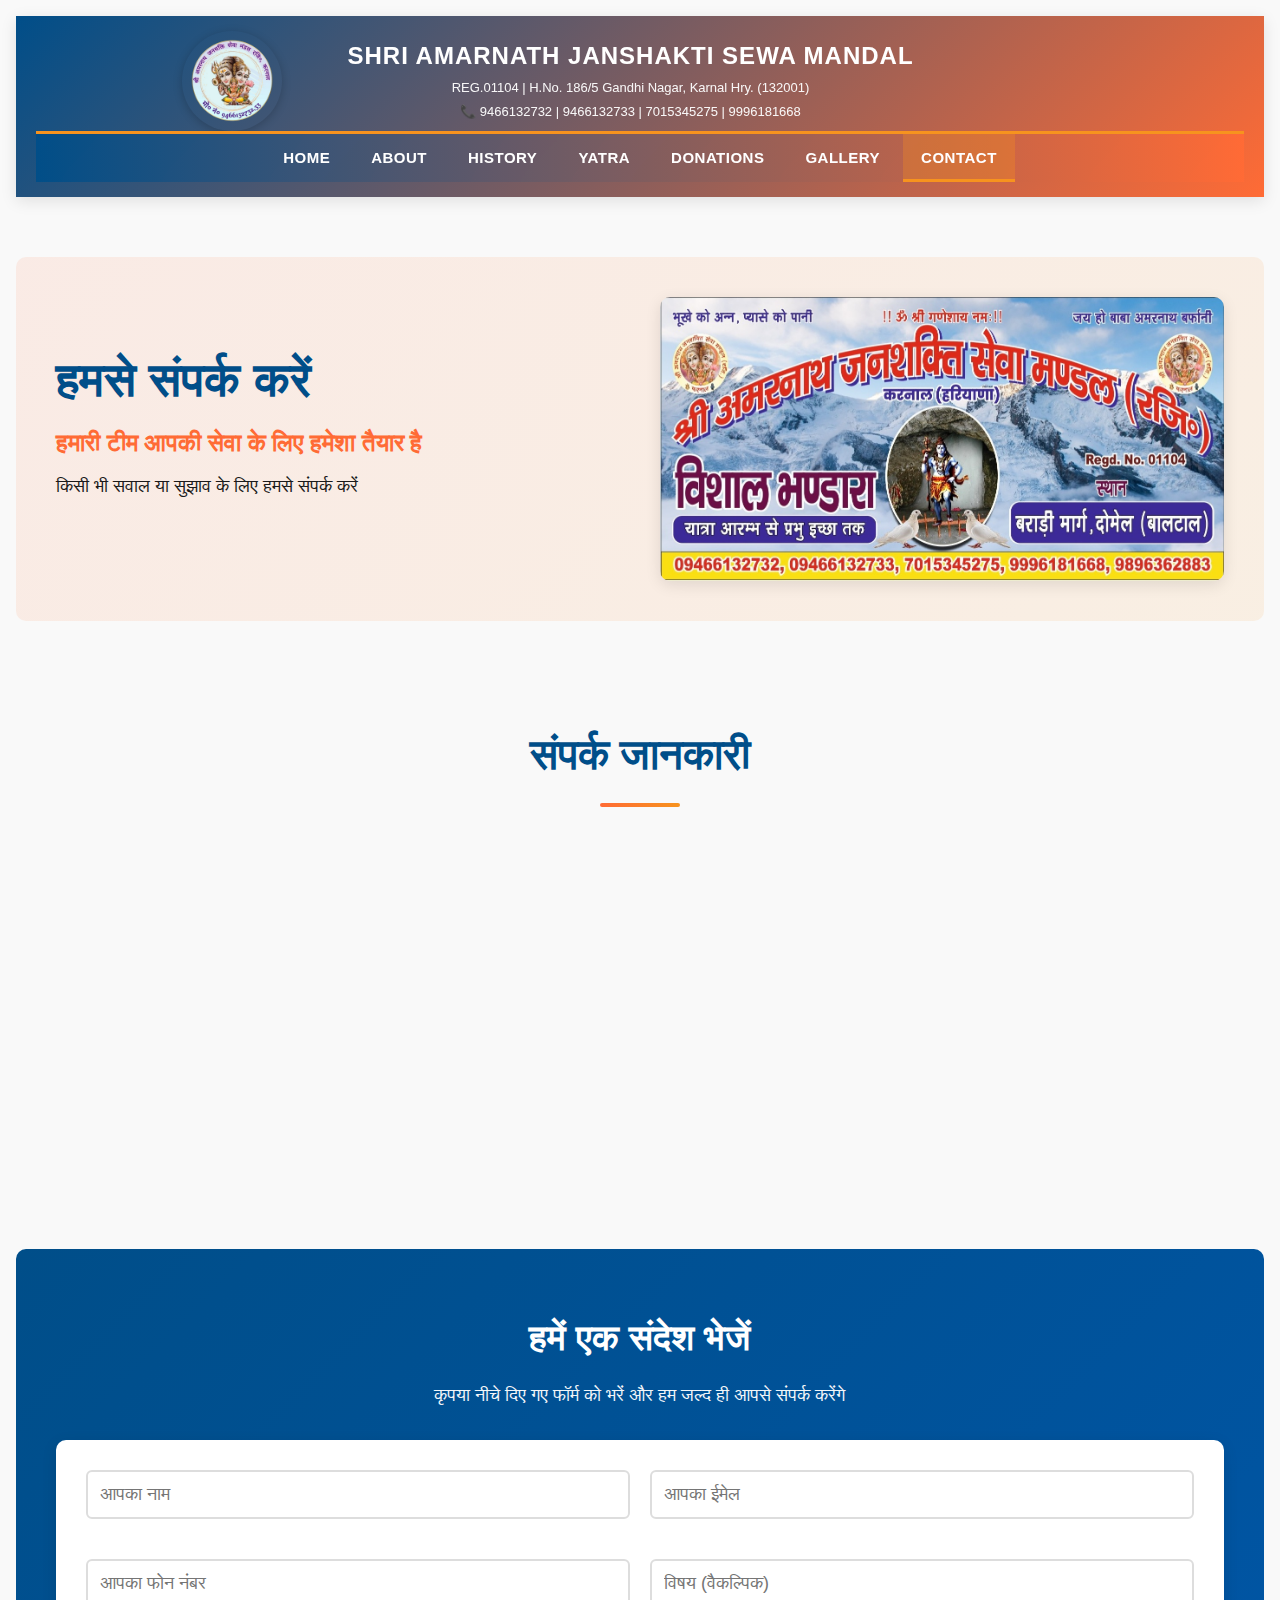
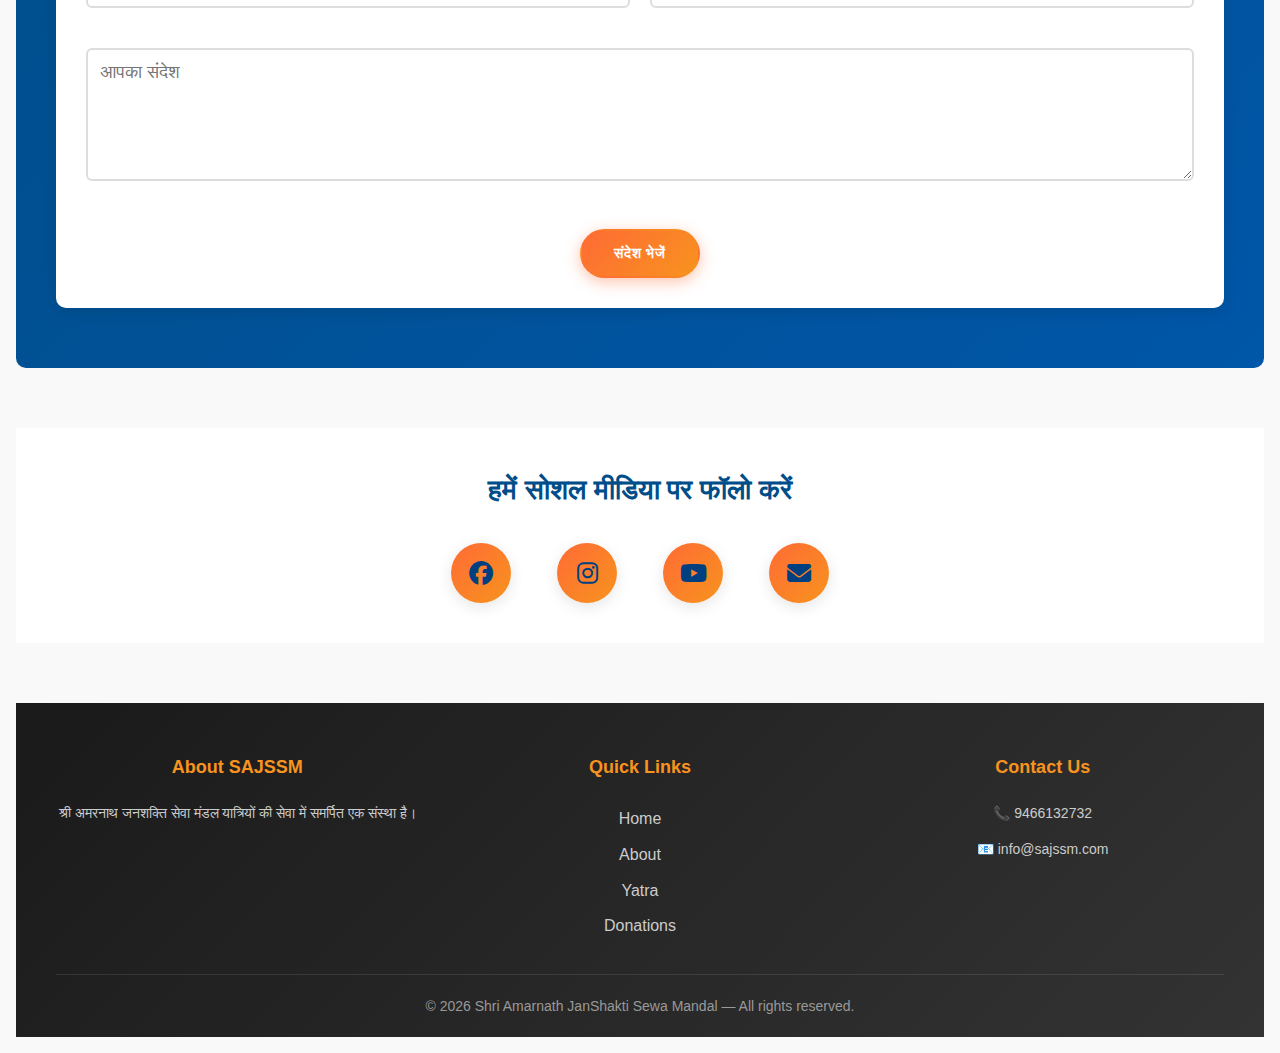
<file: Contact_Us.html>
<!DOCTYPE html>
<html lang="en">

<head>
    <meta charset="UTF-8" />
    <meta name="viewport" content="width=device-width, initial-scale=1.0" />
    <title>Contact Us | Shri Amarnath JanShakti Sewa Mandal</title>
    <link rel="stylesheet" href="Style.css" />
    <link rel="stylesheet" href="https://cdnjs.cloudflare.com/ajax/libs/font-awesome/6.4.0/css/all.min.css" />
    <link rel="shortcut icon" href="./Images/logo.png.png" type="image/x-icon">
</head>

<body>
    <!-- Header -->
    <header class="header">
        <div class="header-top">
            <div class="logo-section">

                <div class="out">
                    <img src="./Images/logo.png.png" alt="SAJSSM Logo" class="logo" />
                    <div class="header-text">
                        <h1 class="site-title">SHRI AMARNATH JANSHAKTI SEWA MANDAL</h1>
                        <p class="registration">REG.01104 | H.No. 186/5 Gandhi Nagar, Karnal Hry. (132001)</p>
                        <p class="contact-info">📞 9466132732 | 9466132733 | 7015345275 | 9996181668</p>
                    </div>
                </div>
            </div>
            <button class="menu-toggle" id="menuToggle">
                <i class="fas fa-bars"></i>
            </button>
        </div>

        <!-- Navigation Bar -->
        <nav class="navbar" id="navbar">
            <ul class="nav-menu">
                <li><a href="index.html" class="nav-link active">Home</a></li>
                <li><a href="about.html" class="nav-link">About</a></li>
                <li><a href="history.html" class="nav-link">History</a></li>
                <li><a href="Yatra.html" class="nav-link">Yatra</a></li>
                <li><a href="Donation.html" class="nav-link">Donations</a></li>
                <li><a href="Gallery.html" class="nav-link">Gallery</a></li>
                <li><a href="Contact_Us.html" class="nav-link">Contact</a></li>
            </ul>
        </nav>
    </header>

    <!-- Hero Section -->
    <section class="hero">
        <div class="hero-content">
            <h2 class="hero-title">हमसे संपर्क करें</h2>
            <p class="hero-subtitle">हमारी टीम आपकी सेवा के लिए हमेशा तैयार है</p>
            <p class="hero-description">किसी भी सवाल या सुझाव के लिए हमसे संपर्क करें</p>
        </div>
        <div class="hero-image">
            <img src="./Images/Yatra2.jpg" alt="Contact Us" class="responsive-image" />
        </div>
    </section>

    <!-- Contact Information -->
    <section class="features">
        <h2 class="section-title">संपर्क जानकारी</h2>
        <div class="features-grid">
            <div class="feature-card">
                <div class="feature-icon">📞</div>
                <h3>फोन नंबर</h3>
                <p>9466132732<br />9466132733<br />7015345275<br />9996181668</p>
            </div>
            <div class="feature-card">
                <div class="feature-icon">📧</div>
                <h3>ईमेल</h3>
                <p><a href="mailto:shriamarnathjanshakti@gmail.com"
                        style="color: inherit; text-decoration: none;">shriamarnathjanshakti@gmail.com</a></p>
            </div>
            <div class="feature-card">
                <div class="feature-icon">📍</div>
                <h3>पता</h3>
                <p>H.No. 186/5, गांधी नगर<br />करनाल, हरियाणा (132001)<br />भारत</p>
            </div>
        </div>
    </section>

    <!-- Contact Form Section -->
    <section class="cta-section">
        <h2>हमें एक संदेश भेजें</h2>
        <p>कृपया नीचे दिए गए फॉर्म को भरें और हम जल्द ही आपसे संपर्क करेंगे</p>
        <form class="contact-form" action="https://formsubmit.co/shriamarnathjanshakti@gmail.com" id="contactForm"
            method="post" enctype="text/plain">
            <div class="form-row">
                <div class="form-group">
                    <input id="contact-name" name="name" type="text" placeholder="आपका नाम" required />
                </div>
                <div class="form-group">
                    <input id="contact-email" name="email" type="email" placeholder="आपका ईमेल" required />
                </div>
            </div>
            <div class="form-row">
                <div class="form-group">
                    <input id="contact-phone" name="phone" type="tel" placeholder="आपका फोन नंबर" required />
                </div>
                <div class="form-group">
                    <input id="contact-subject" name="subject" type="text" placeholder="विषय (वैकल्पिक)" />
                </div>
            </div>
            <div class="form-row">
                <div class="form-group" style="grid-column: 1 / -1;">
                    <textarea id="contact-message" name="message" placeholder="आपका संदेश" rows="5" required></textarea>
                </div>
            </div>
            <button type="submit" class="btn btn-primary">संदेश भेजें</button>
        </form>
    </section>

    <!-- Social Media Links -->
    <section class="social-section">
        <h3>हमें सोशल मीडिया पर फॉलो करें</h3>
        <div class="social-links">
            <a href="https://www.facebook.com/people/Shri-amarnath-jan-shakti-sewa-mandal-ram-nagar-karnal/100067520252003/"
                class="social-icon" title="Facebook">
                <i class="fab fa-facebook"></i>
            </a>
            <a href="https://www.instagram.com/shri_amarnath_janshakti/" class="social-icon" title="Instagram">
                <i class="fab fa-instagram"></i>
            </a>
            <a href="https://www.youtube.com/" class="social-icon" title="YouTube">
                <i class="fab fa-youtube"></i>
            </a>
            <a href="mailto:shriamarnathjanshakti@gmail.com" class="social-icon" title="Email">
                <i class="fas fa-envelope"></i>
            </a>
        </div>
    </section>

    <!-- Footer -->
    <footer class="footer">
        <div class="footer-content">
            <div class="footer-section">
                <h4>About SAJSSM</h4>
                <p>श्री अमरनाथ जनशक्ति सेवा मंडल यात्रियों की सेवा में समर्पित एक संस्था है।</p>
            </div>
            <div class="footer-section">
                <h4>Quick Links</h4>
                <ul>
                    <li><a href="index.html">Home</a></li>
                    <li><a href="about.html">About</a></li>
                    <li><a href="Yatra.html">Yatra</a></li>
                    <li><a href="Donation.html">Donations</a></li>
                </ul>
            </div>
            <div class="footer-section">
                <h4>Contact Us</h4>
                <p>📞 9466132732</p>
                <p>📧 info@sajssm.com</p>
            </div>
        </div>
        <div class="footer-bottom">
            <p>&copy; <span id="year"></span> Shri Amarnath JanShakti Sewa Mandal — All rights reserved.</p>
        </div>
    </footer>

    <script src="script.js"></script>
</body>

</html>
</file>
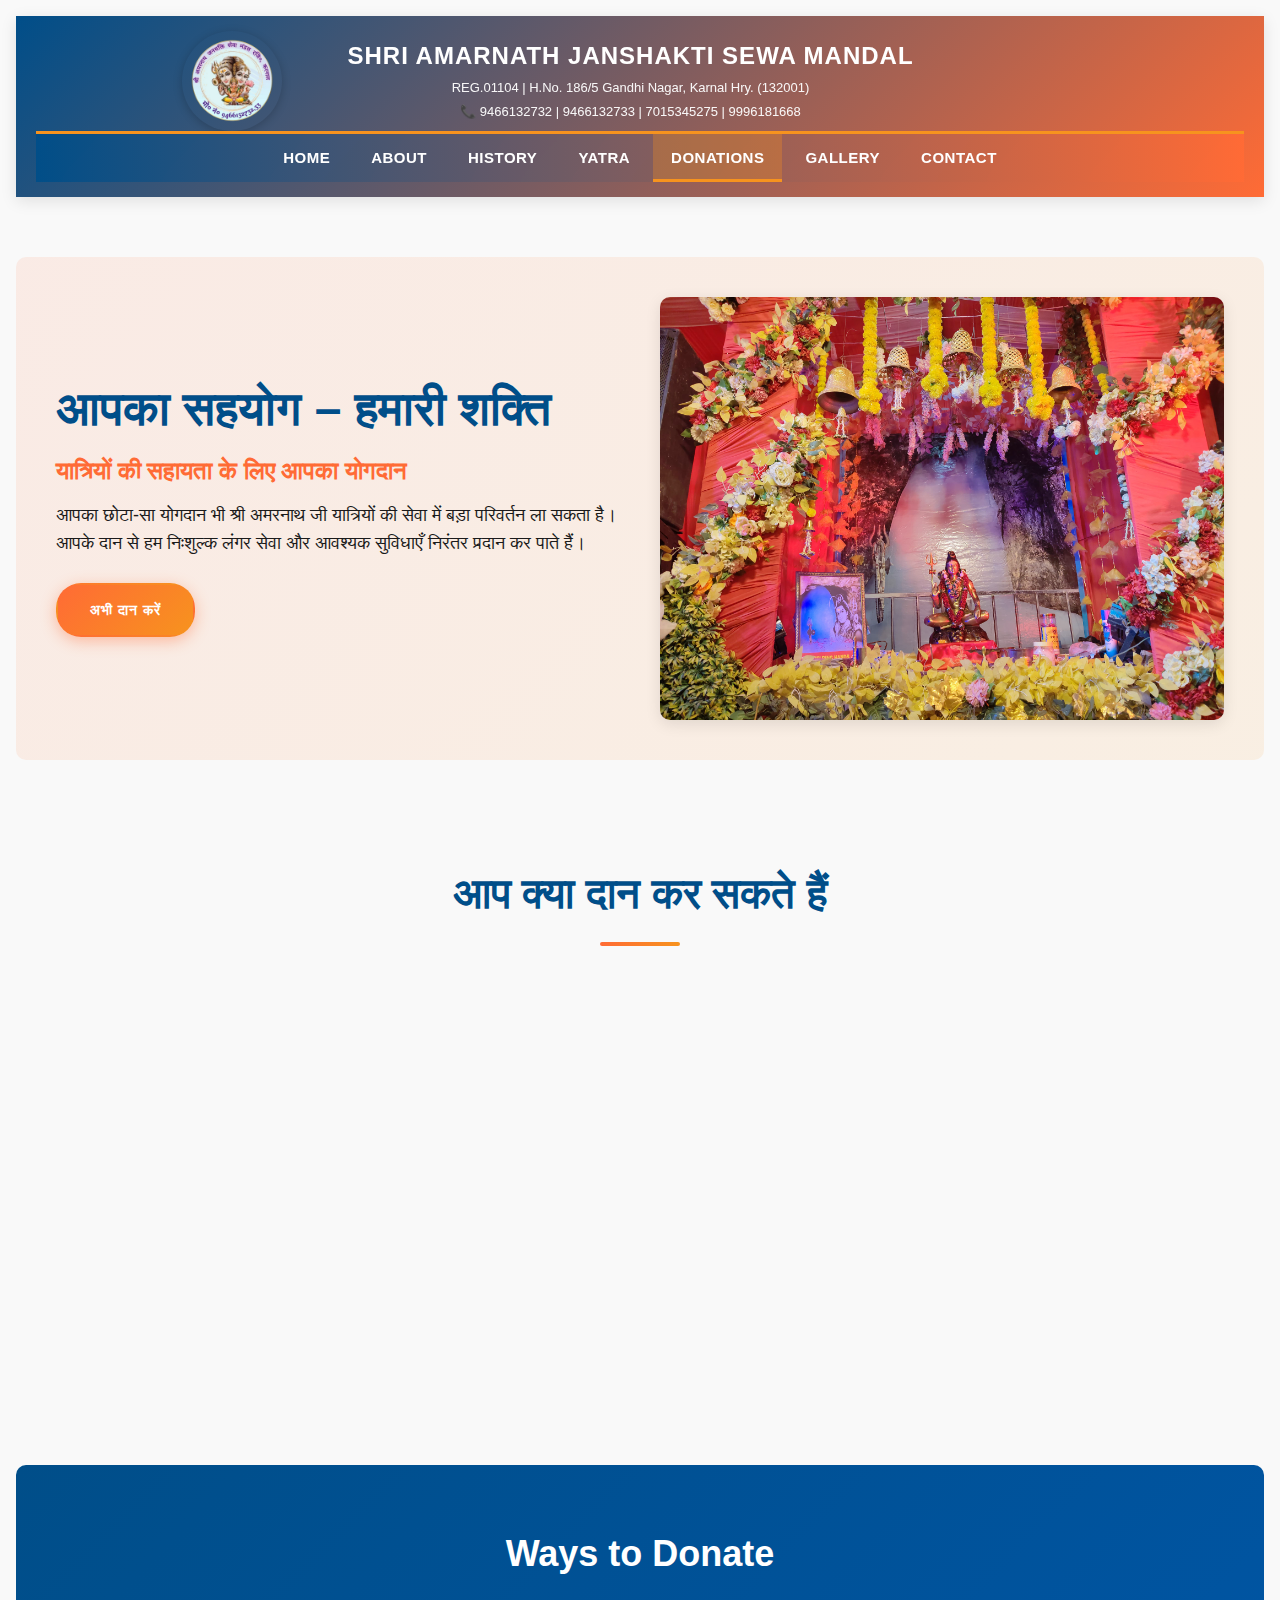
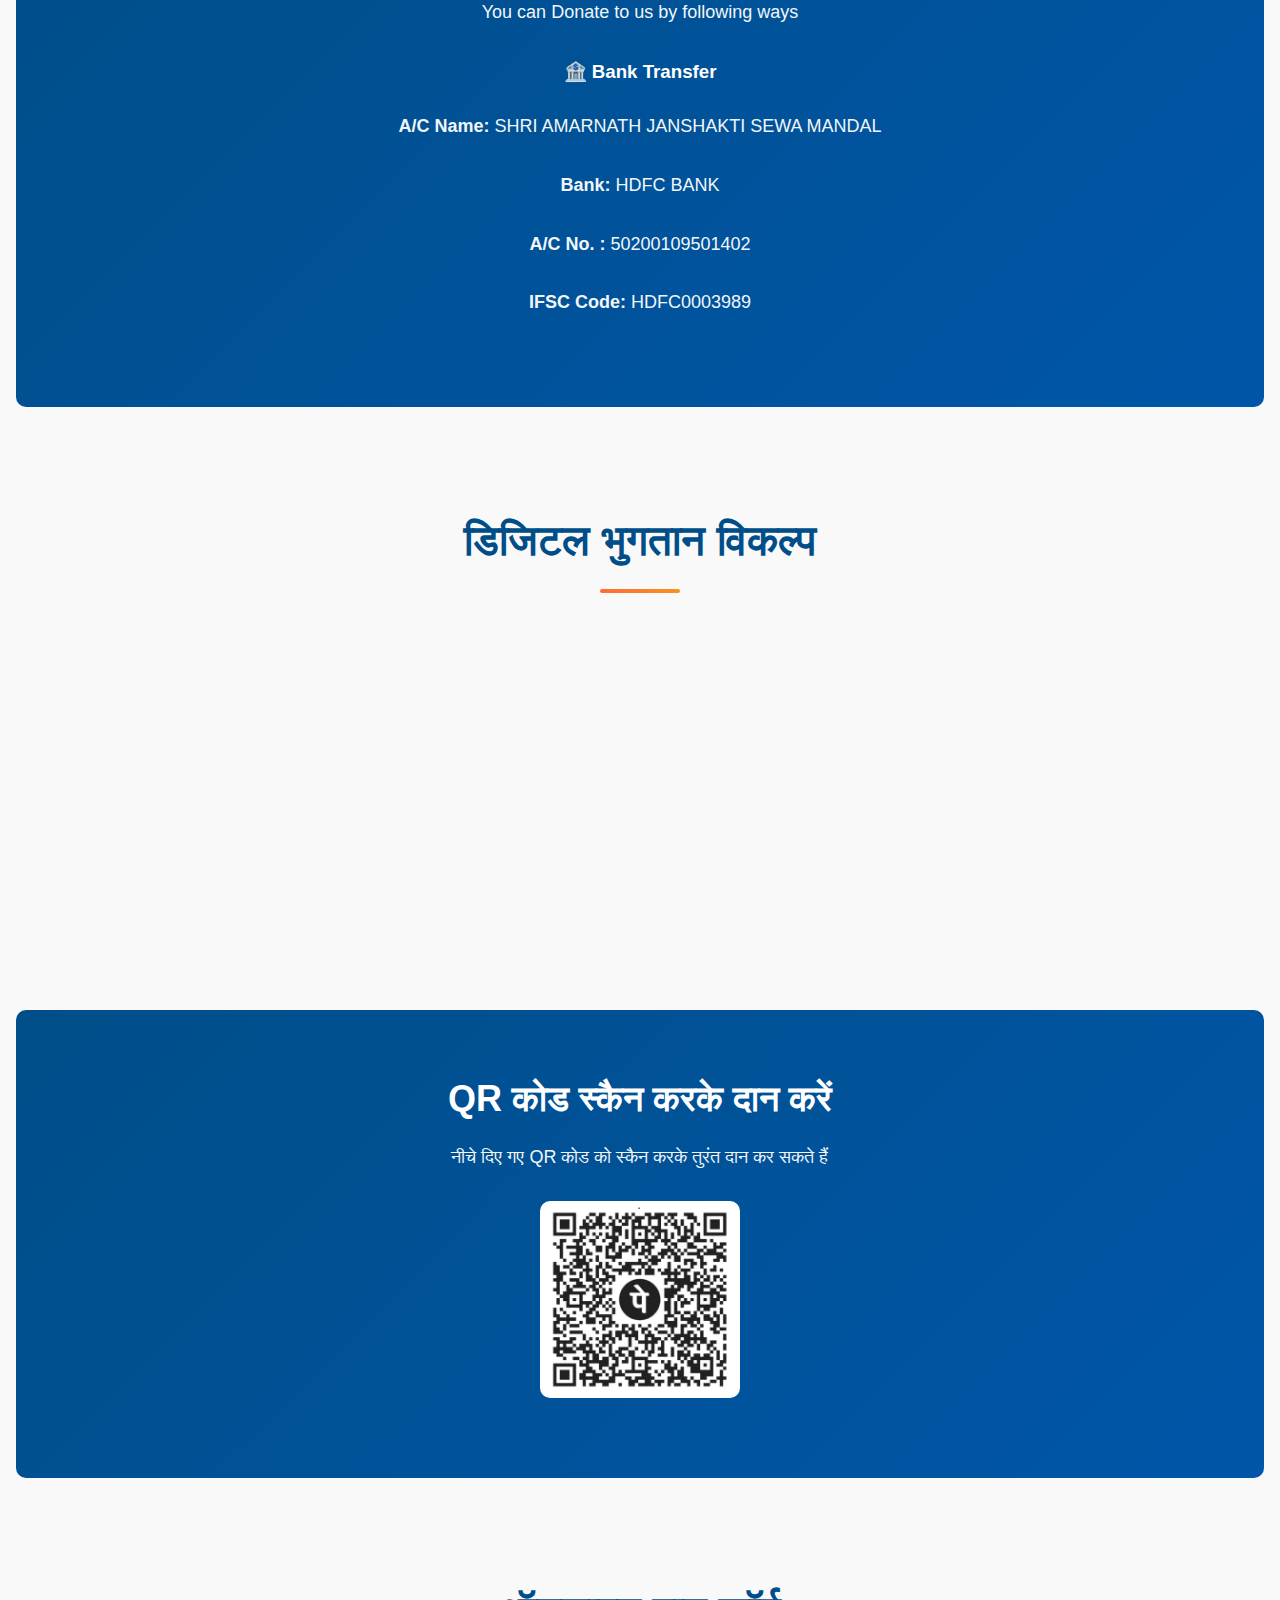
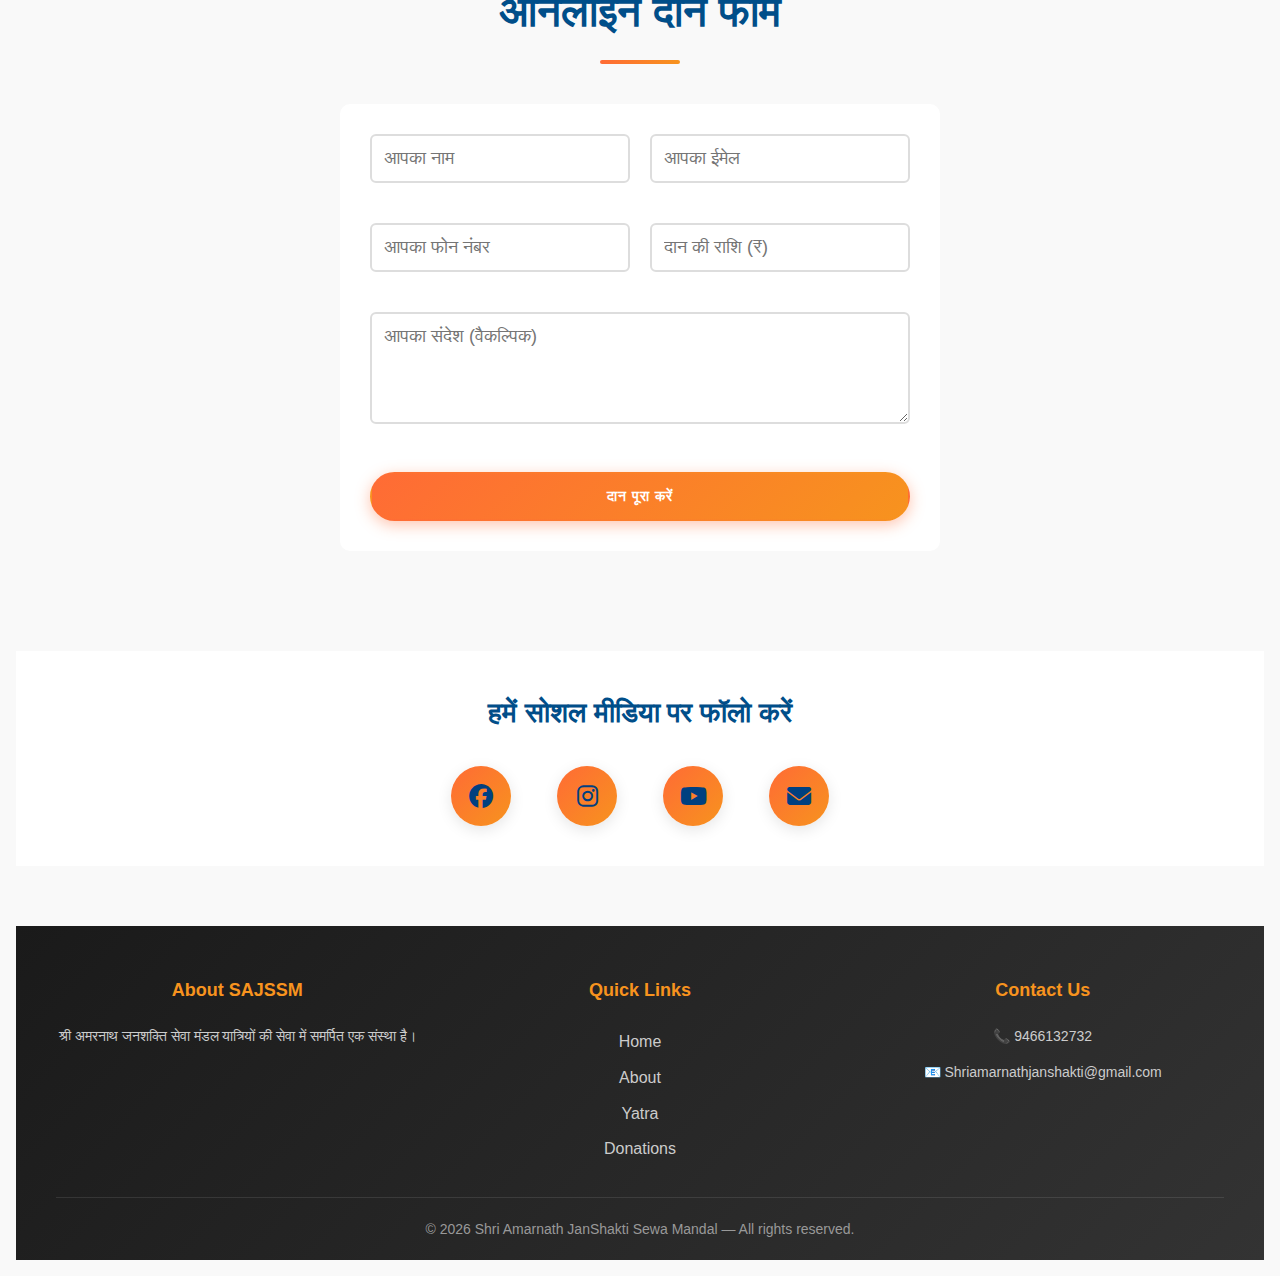
<file: Donation.html>
<!DOCTYPE html>
<html lang="en">

<head>
    <meta charset="UTF-8" />
    <meta name="viewport" content="width=device-width, initial-scale=1.0" />
    <title>Donations | Shri Amarnath JanShakti Sewa Mandal</title>
    <link rel="stylesheet" href="Style.css" />
    <link rel="stylesheet" href="https://cdnjs.cloudflare.com/ajax/libs/font-awesome/6.4.0/css/all.min.css" />
    <link rel="shortcut icon" href="./Images/logo.png.png" type="image/x-icon">

</head>

<body>
    <!-- Header -->
    <header class="header">
        <div class="header-top">
            <div class="logo-section">

                <div class="out">
                    <img src="./Images/logo.png.png" alt="SAJSSM Logo" class="logo" />
                    <div class="header-text">
                        <h1 class="site-title">SHRI AMARNATH JANSHAKTI SEWA MANDAL</h1>
                        <p class="registration">REG.01104 | H.No. 186/5 Gandhi Nagar, Karnal Hry. (132001)</p>
                        <p class="contact-info">📞 9466132732 | 9466132733 | 7015345275 | 9996181668</p>
                    </div>
                </div>
            </div>
            <button class="menu-toggle" id="menuToggle">
                <i class="fas fa-bars"></i>
            </button>
        </div>

        <!-- Navigation Bar -->
        <nav class="navbar" id="navbar">
            <ul class="nav-menu">
                <li><a href="index.html" class="nav-link active">Home</a></li>
                <li><a href="about.html" class="nav-link">About</a></li>
                <li><a href="history.html" class="nav-link">History</a></li>
                <li><a href="Yatra.html" class="nav-link">Yatra</a></li>
                <li><a href="Donation.html" class="nav-link">Donations</a></li>
                <li><a href="Gallery.html" class="nav-link">Gallery</a></li>
                <li><a href="Contact_Us.html" class="nav-link">Contact</a></li>
            </ul>
        </nav>
    </header>
    <!-- Hero Section -->
    <section class="hero">
        <div class="hero-content">
            <h2 class="hero-title">आपका सहयोग – हमारी शक्ति</h2>
            <p class="hero-subtitle">यात्रियों की सहायता के लिए आपका योगदान</p>
            <p class="hero-description">आपका छोटा-सा योगदान भी श्री अमरनाथ जी यात्रियों की सेवा में बड़ा परिवर्तन ला
                सकता है। आपके दान से हम निःशुल्क लंगर सेवा
                और आवश्यक सुविधाएँ निरंतर प्रदान कर पाते हैं।</p>
            <div class="hero-buttons">
                <a href="#donation-methods" class="btn btn-primary">अभी दान करें</a>
            </div>
        </div>
        <div class="hero-image">
            <img src="./Images/Base-Camp_mandir.jpeg" alt="Donation" class="responsive-image" />
        </div>
    </section>

    <!-- What You Can Donate Section -->
    <section class="features">
        <h2 class="section-title">आप क्या दान कर सकते हैं</h2>

        <div class="features-grid">
            <!-- Ration Items -->
            <div class="feature-card">
                <div class="feature-icon">🍚</div>
                <h3>राशन सामग्री</h3>
                <p>
                    आप लंगर सेवा हेतु निम्नलिखित राशन सामग्री दान कर सकते हैं:
                    <strong>
                        आटा, चावल, दालें, चीनी, रिफाइंड तेल, देसी घी,
                        मसाले, सूखा दूध पाउडर, ड्राई फ्रूट्स
                    </strong>।
                    यह सामग्री यात्रियों को पौष्टिक भोजन प्रदान करने में सहायक होती है।
                </p>
            </div>

            <!-- Winter Essentials -->
            <div class="feature-card">
                <div class="feature-icon">🧥</div>
                <h3>कंबल एवं गर्म कपड़े</h3>
                <p>
                    आप यात्रियों की सुरक्षा हेतु
                    <strong>कंबल, गर्म जैकेट, स्वेटर, ऊनी कपड़े,
                        दस्ताने, मोज़े और टोपी</strong>
                    दान कर सकते हैं, जो ठंडे मौसम में अत्यंत आवश्यक होते हैं।
                </p>
            </div>

            <!-- Footwear & Accessories -->
            <div class="feature-card">
                <div class="feature-icon">🥾</div>
                <h3>जूते एवं अन्य आवश्यक वस्तुएँ</h3>
                <p>
                    यात्रा मार्ग की कठिन परिस्थितियों को देखते हुए
                    <strong>मजबूत जूते, चप्पल, रेनकोट,
                        रेन कवर और अन्य दैनिक उपयोग की वस्तुएँ</strong>
                    दान के रूप में स्वीकार की जाती हैं।
                </p>
            </div>

            <!-- Monetary Donation -->
            <div class="feature-card">
                <div class="feature-icon">💰</div>
                <h3>आर्थिक सहयोग</h3>
                <p>
                    यदि आप सामग्री दान नहीं कर सकते, तो
                    <strong>आर्थिक सहयोग</strong>
                    भी कर सकते हैं। आपका योगदान सीधे
                    राशन, चिकित्सा सहायता और सेवा व्यवस्थाओं में उपयोग किया जाता है।
                </p>
            </div>
        </div>
    </section>


    <!-- Donation Methods -->
    <section class="cta-section" id="donation-methods">
        <h2>Ways to Donate</h2>
        <p>You can Donate to us by following ways</p>
        <div class="cta-buttons">
            <div style="width: 100%;">
                <h3>🏦 Bank Transfer</h3><br>
                <p><strong>A/C Name: </strong> SHRI AMARNATH JANSHAKTI SEWA MANDAL</p>
                <p><strong>Bank:</strong> HDFC BANK</p>
                <p><strong>A/C No. :</strong> 50200109501402</p>
                <p><strong>IFSC Code:</strong> HDFC0003989</p>
            </div>
        </div>
    </section>

    <!-- Digital Payment Methods -->
    <section class="features">
        <h2 class="section-title">डिजिटल भुगतान विकल्प</h2>
        <div class="features-grid">
            <div class="feature-card">
                <div class="feature-icon">📱</div>
                <h3>UPI ट्रांसफर</h3>
                <p><strong>UPI ID:</strong> 9466132732@ibl</p>
                <p>किसी भी UPI ऐप से तुरंत भुगतान करें</p>
            </div>
            <div class="feature-card">
                <div class="feature-icon">💳</div>
                <h3>Google Pay</h3>
                <p><strong>नंबर:</strong> 9466132732</p>
                <p>Google Pay ऐप के जरिए दान करें</p>
            </div>
            <div class="feature-card">
                <div class="feature-icon">🏧</div>
                <h3>चेक द्वारा</h3>
                <p>संस्था के नाम से चेक भेजें</p>
                <p>पता: H.No. 186/5, गांधी नगर, करनाल</p>
            </div>
            <div class="feature-card">
                <div class="feature-icon">🎁</div>
                <h3>सीधे दान</h3>
                <p>हमारे कार्यालय में व्यक्तिगत रूप से दान दें</p>
                <p>📞 संपर्क: 9466132732</p>
            </div>
        </div>
    </section>

    <!-- QR Code Section -->
    <section class="cta-section">
        <h2>QR कोड स्कैन करके दान करें</h2>
        <p>नीचे दिए गए QR कोड को स्कैन करके तुरंत दान कर सकते हैं</p>
        <img src="./Images/qr.png.jpg" alt="Donation QR Code"
            style="max-width: 200px; margin: 20px auto; display: block; border-radius: 10px;" />
    </section>

    <!-- Donation Form -->
    <section class="features">
        <h2 class="section-title">ऑनलाइन दान फॉर्म</h2>
        <div style="background: white; padding: 30px; border-radius: 10px; max-width: 600px; margin: 0 auto;">
            <form id="donationForm" method="post" action="https://formsubmit.co/shriamarnathjanshakti@gmail.com"
                enctype="text/plain">
                <div class="form-row">
                    <div class="form-group">
                        <input id="donation-name" name="name" type="text" placeholder="आपका नाम" required />
                    </div>
                    <div class="form-group">
                        <input id="donation-email" name="email" type="email" placeholder="आपका ईमेल" required />
                    </div>
                </div>
                <div class="form-row">
                    <div class="form-group">
                        <input id="donation-phone" name="phone" type="tel" placeholder="आपका फोन नंबर" required />
                    </div>
                    <div class="form-group">
                        <input id="donation-amount" name="amount" type="number" placeholder="दान की राशि (₹)"
                            required />
                    </div>
                </div>
                <div class="form-row">
                    <div class="form-group" style="grid-column: 1 / -1;">
                        <textarea id="donation-message" name="message" placeholder="आपका संदेश (वैकल्पिक)"
                            rows="4"></textarea>
                    </div>
                </div>
                <button type="submit" class="btn btn-primary" style="width: 100%">दान पूरा करें</button>
            </form>
        </div>
    </section>


    <!-- Social Media Links -->
    <section class="social-section">
        <h3>हमें सोशल मीडिया पर फॉलो करें</h3>
        <div class="social-links">
            <a href="https://www.facebook.com/people/Shri-amarnath-jan-shakti-sewa-mandal-ram-nagar-karnal/100067520252003/"
                class="social-icon" title="Facebook">
                <i class="fab fa-facebook"></i>
            </a>
            <a href="https://www.instagram.com/shri_amarnath_janshakti/" class="social-icon" title="Instagram">
                <i class="fab fa-instagram"></i>
            </a>
            <a href="https://www.youtube.com/" class="social-icon" title="YouTube">
                <i class="fab fa-youtube"></i>
            </a>
            <a href="mailto:shriamarnathjanshakti@gmail.com" class="social-icon" title="Email">
                <i class="fas fa-envelope"></i>
            </a>
        </div>
    </section>

    <!-- Footer -->
    <footer class="footer">
        <div class="footer-content">
            <div class="footer-section">
                <h4>About SAJSSM</h4>
                <p>श्री अमरनाथ जनशक्ति सेवा मंडल यात्रियों की सेवा में समर्पित एक संस्था है।</p>
            </div>
            <div class="footer-section">
                <h4>Quick Links</h4>
                <ul>
                    <li><a href="index.html">Home</a></li>
                    <li><a href="about.html">About</a></li>
                    <li><a href="Yatra.html">Yatra</a></li>
                    <li><a href="Donation.html">Donations</a></li>
                </ul>
            </div>
            <div class="footer-section">
                <h4>Contact Us</h4>
                <p>📞 9466132732</p>
                <p>📧 Shriamarnathjanshakti@gmail.com</p>
            </div>
        </div>
        <div class="footer-bottom">
            <p>&copy; <span id="year"></span> Shri Amarnath JanShakti Sewa Mandal — All rights reserved.</p>
        </div>
    </footer>

    <script src="script.js"></script>
</body>

</html>
</file>
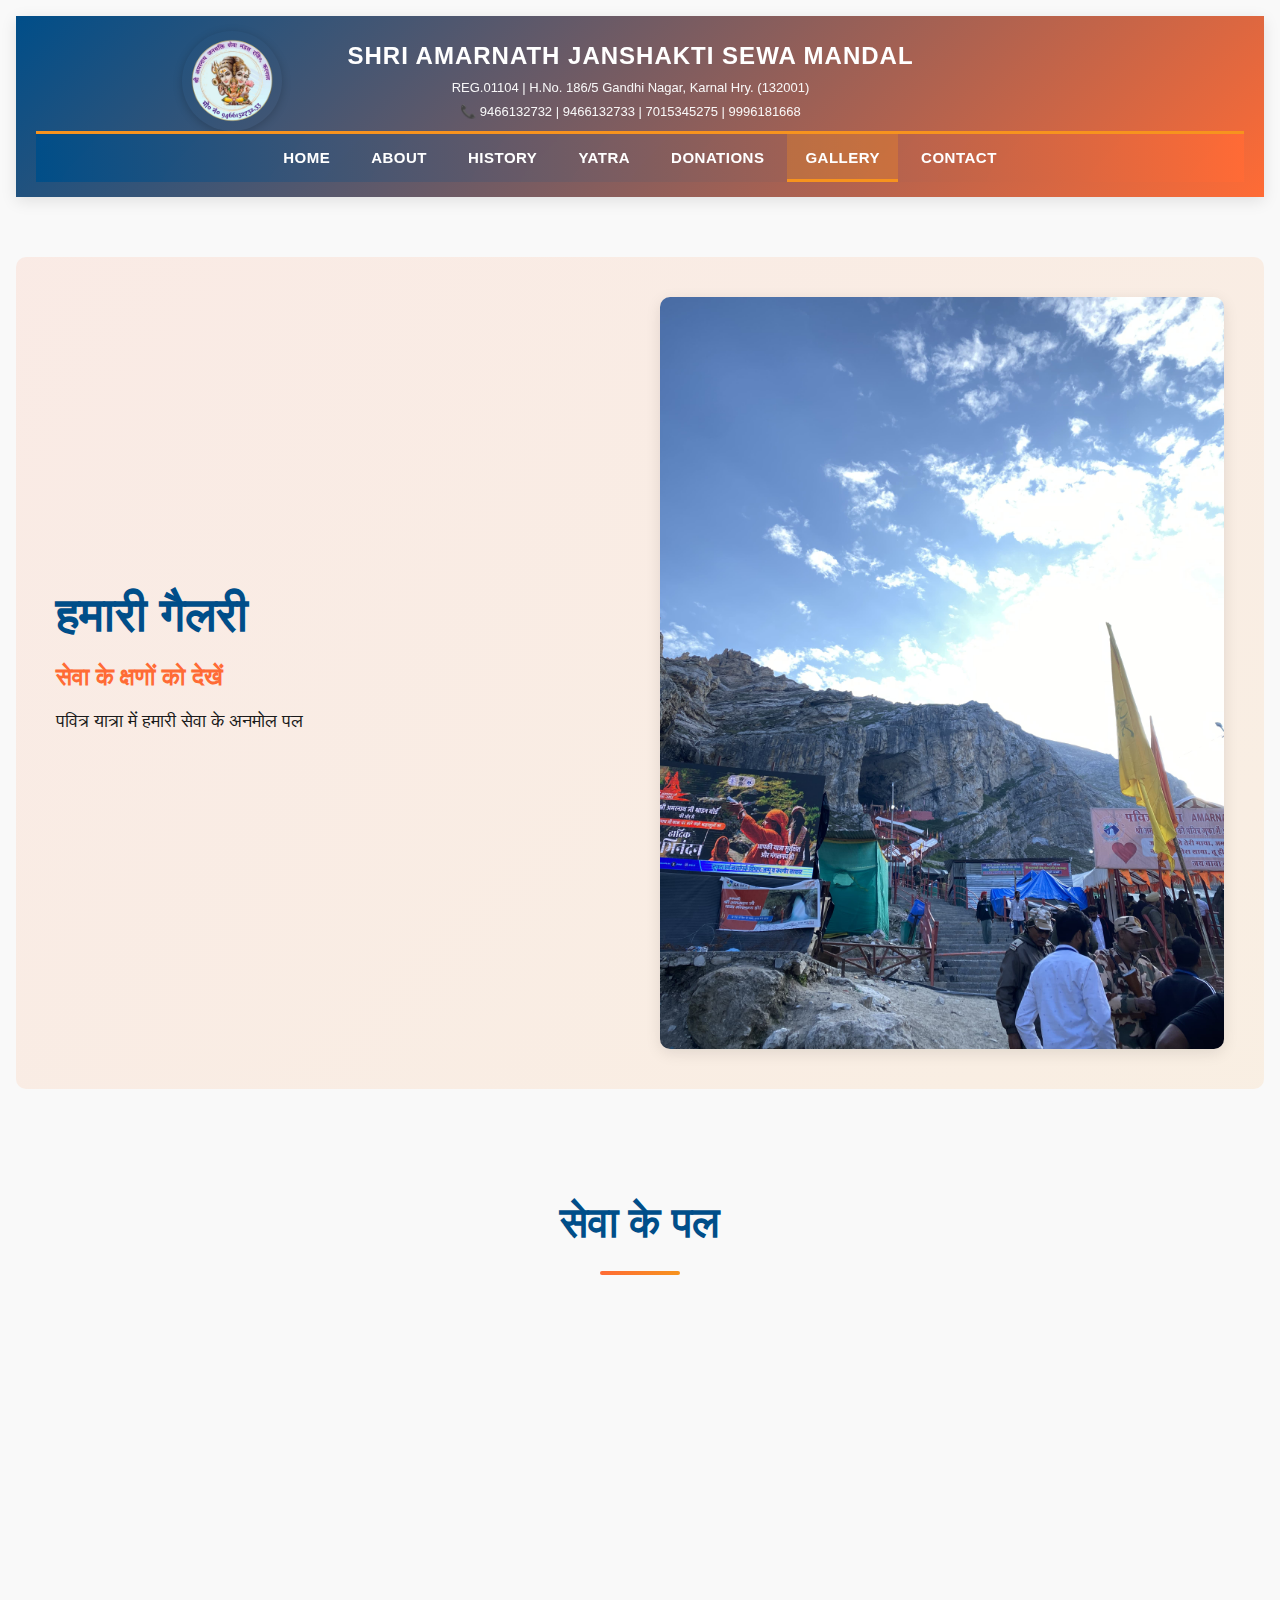
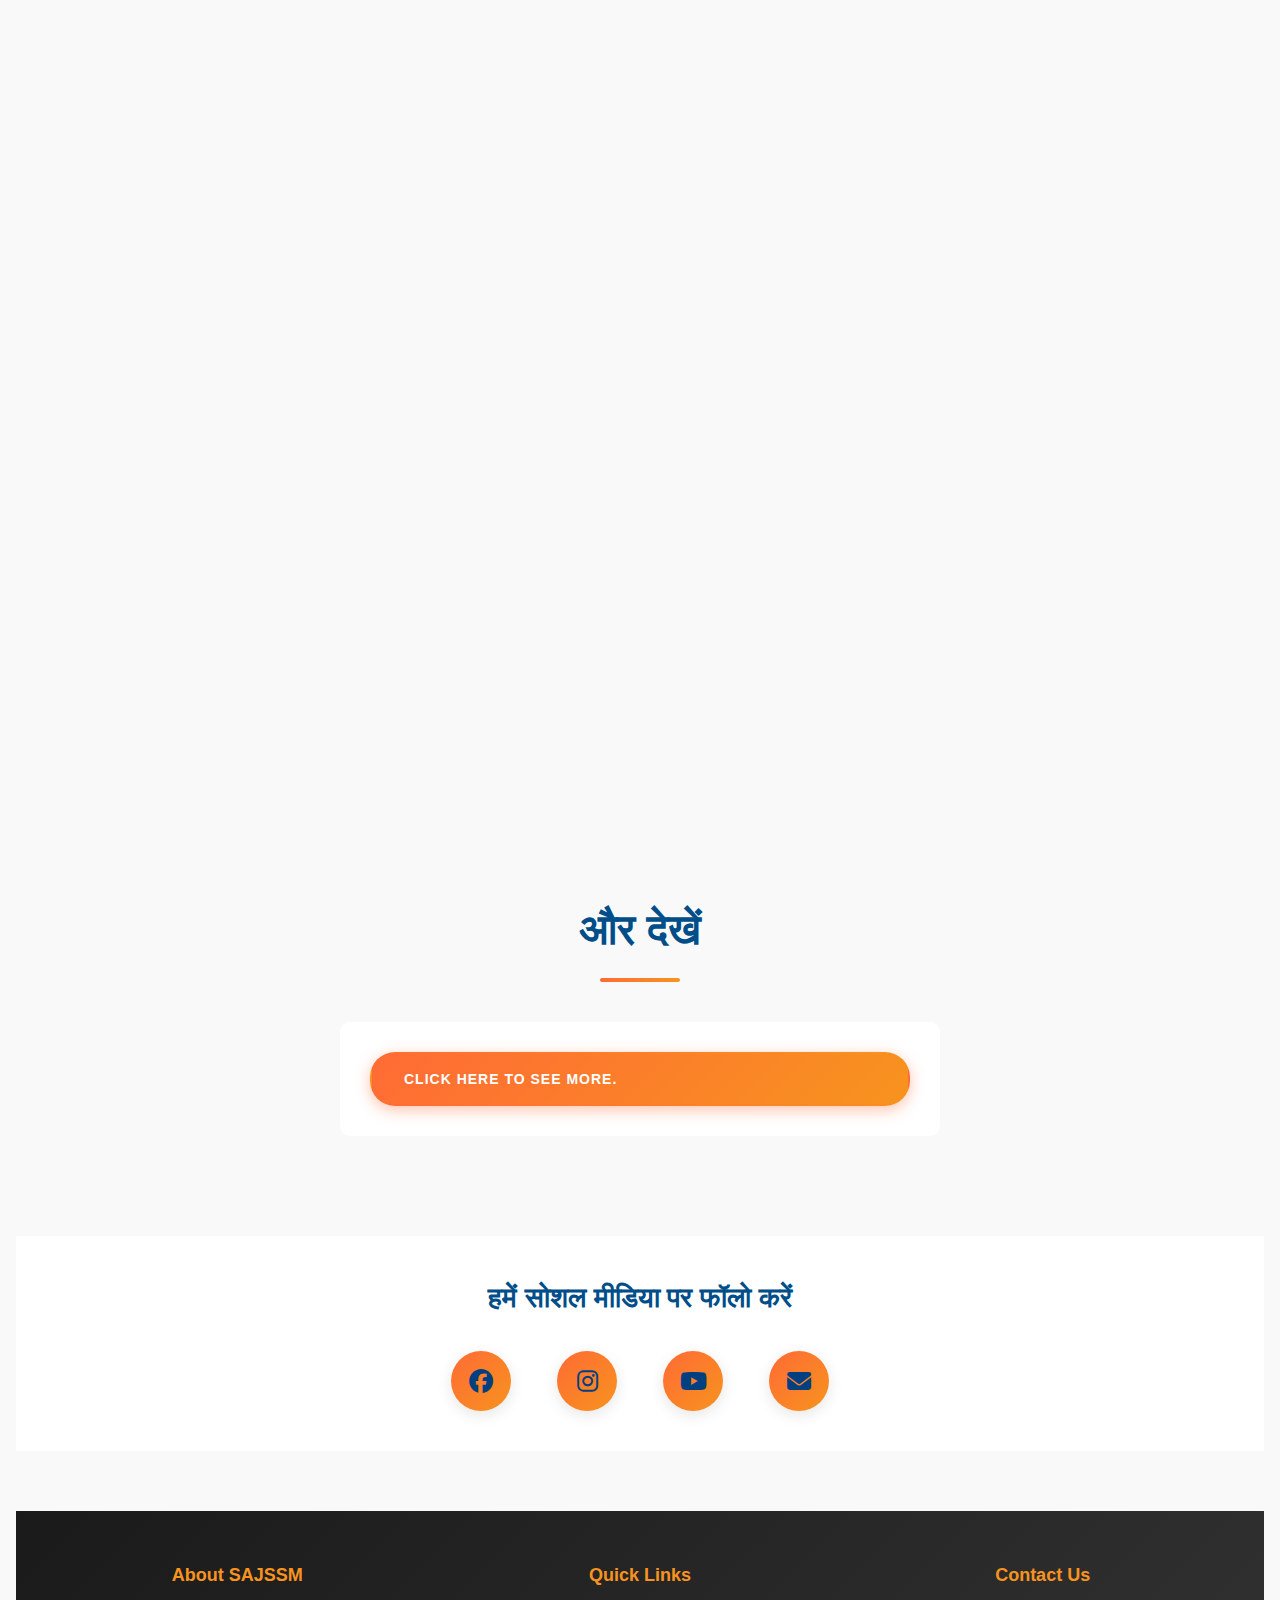
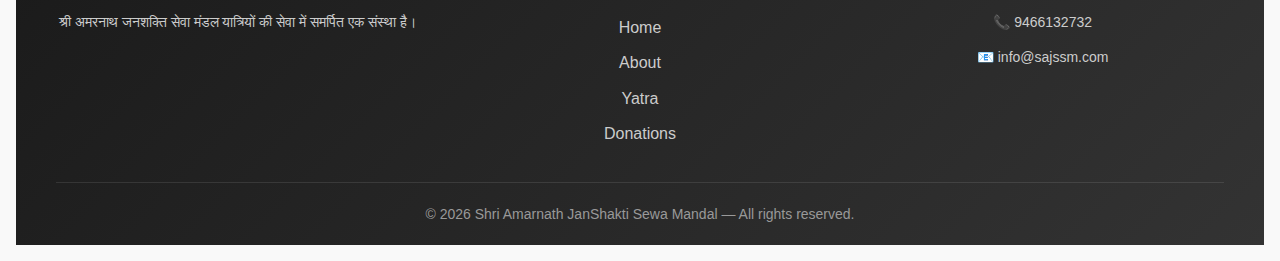
<file: Gallery.html>
<!DOCTYPE html>
<html lang="en">

<head>
    <meta charset="UTF-8" />
    <meta name="viewport" content="width=device-width, initial-scale=1.0" />
    <title>Gallery | Shri Amarnath JanShakti Sewa Mandal</title>
    <link rel="stylesheet" href="Style.css" />
    <link rel="stylesheet" href="https://cdnjs.cloudflare.com/ajax/libs/font-awesome/6.4.0/css/all.min.css" />
    <link rel="shortcut icon" href="./Images/logo.png.png" type="image/x-icon">

</head>

<body>
    <!-- Header -->
    <header class="header">
        <div class="header-top">
            <div class="logo-section">

                <div class="out">
                    <img src="./Images/logo.png.png" alt="SAJSSM Logo" class="logo" />
                    <div class="header-text">
                        <h1 class="site-title">SHRI AMARNATH JANSHAKTI SEWA MANDAL</h1>
                        <p class="registration">REG.01104 | H.No. 186/5 Gandhi Nagar, Karnal Hry. (132001)</p>
                        <p class="contact-info">📞 9466132732 | 9466132733 | 7015345275 | 9996181668</p>
                    </div>
                </div>
            </div>
            <button class="menu-toggle" id="menuToggle">
                <i class="fas fa-bars"></i>
            </button>
        </div>

        <!-- Navigation Bar -->
        <nav class="navbar" id="navbar">
            <ul class="nav-menu">
                <li><a href="index.html" class="nav-link active">Home</a></li>
                <li><a href="about.html" class="nav-link">About</a></li>
                <li><a href="history.html" class="nav-link">History</a></li>
                <li><a href="Yatra.html" class="nav-link">Yatra</a></li>
                <li><a href="Donation.html" class="nav-link">Donations</a></li>
                <li><a href="Gallery.html" class="nav-link">Gallery</a></li>
                <li><a href="Contact_Us.html" class="nav-link">Contact</a></li>
            </ul>
        </nav>
    </header>

    <!-- Hero Section -->
    <section class="hero">
        <div class="hero-content">
            <h2 class="hero-title">हमारी गैलरी</h2>
            <p class="hero-subtitle">सेवा के क्षणों को देखें</p>
            <p class="hero-description">पवित्र यात्रा में हमारी सेवा के अनमोल पल</p>
        </div>
        <div class="hero-image">
            <img src="./Images/Holy Cave.jpeg" alt="Gallery" class="responsive-image" id="holy" />
        </div>
    </section>

    <!-- Gallery Section -->
    <section class="features">
        <h2 class="section-title">सेवा के पल</h2>
        <div
            style="display: grid; grid-template-columns: repeat(auto-fit, minmax(300px, 1fr)); gap: 20px; padding: 40px 20px;">
            <div class="feature-card" style="overflow: hidden;">
                <img src="./Images/Governer.jpeg" alt="लंगर सेवा"
                    style="width: 100%; height: 250px; object-fit: cover; border-radius: 10px;" />
                <h3 style="margin-top: 15px;">प्रशंसा पत्र </h3>
                <p class="a ">श्री अमरनाथ जनशक्ति सेवा मण्डल, करनाल के सेक्रेटरी बृज-मोहन पुरी जी को प्रशंसा पत्र देते
                    श्री अमरनाथ
                    जी श्राइन बोर्ड के अध्यक्ष एवं जम्मू कश्मीर के महामहीम उपराज्यपाल श्री मनोज सिन्हा जी। </p>
            </div>
            <div class="feature-card" style="overflow: hidden;">
                <img src="./Images/Kanhaiya-Mittal.jpeg" alt="चिकित्सा सहायता"
                    style="width: 100%; height: 250px; object-fit: cover; border-radius: 10px;" />
                <h3 style="margin-top: 15px;">कन्हैया मित्तल जी </h3>
                <p>श्री अमरनाथ जनशक्ति सेवा मण्डल, करनाल के सदस्य श्री मान कन्हैया मित्तल जी को बाबा बर्फानी जी का
                    प्रसाद देते हुए। </p>
            </div>
            <div class="feature-card" style="overflow: hidden;">
                <img src="./Images/Base Camp.jpeg" alt="स्वयंसेवक टीम"
                    style="width: 100%; height: 250px; object-fit: cover; border-radius: 10px;" />
                <h3 style="margin-top: 15px;"> बालटाल स्थित बेस कैम्प </h3>
                <p>बाबा अमरनाथ बर्फानी जी के श्री चरणों मे स्थित श्री अमरनाथ जनशक्ति सेवा मण्डल, करनाल के बेस कैम्प के
                    दर्शन। </p>
            </div>
            <div class="feature-card" style="overflow: hidden;">
                <img src="./Images/Brari-Officers.jpeg" alt="सामाजिक सेवा"
                    style="width: 100%; height: 250px; object-fit: cover; border-radius: 10px;" />
                <h3 style="margin-top: 15px;">बराड़ी मार्ग लंगर सेवा 2025</h3>
                <p>श्री अमरनाथ जनशक्ति सेवा मण्डल, करनाल के सेवादार बराड़ी मार्ग पर लंगर समापन के पश्चात सभी अधिकारियों
                    से विदा लेते हुए। </p>
            </div>

            <!-- <div class="feature-card" style="overflow: hidden;">
                <img src="./Images/Yatra2.jpg" alt="यात्री सहायता"
                    style="width: 100%; height: 250px; object-fit: cover; border-radius: 10px;" />
                <h3 style="margin-top: 15px;">यात्री सहायता</h3>
                <p>प्रत्येक यात्री को आवश्यक सहायता और मार्गदर्शन</p>
            </div>
            <div class="feature-card" style="overflow: hidden;">
                <img src="./Images/Yatra2.jpg" alt="सामुदायिक कार्यक्रम"
                    style="width: 100%; height: 250px; object-fit: cover; border-radius: 10px;" />
                <h3 style="margin-top: 15px;">सामुदायिक कार्यक्रम</h3>
                <p>समुदाय के विकास के लिए विभिन्न कार्यक्रम आयोजित करते हैं</p>
            </div> -->
        </div>
    </section>

    <section class="features">
        <h2 class="section-title">और देखें </h2>
        <div style="background: white; padding: 30px; border-radius: 10px; max-width: 600px; margin: 0 auto;">
            <div class="more-link">
                <a href="https://drive.google.com/drive/folders/17ro9TqD09aJEhEjtf1qQC_r5vx0O6H--" target="_blank">
                    <h2 class="btn btn-primary" style="width: 100%">Click here to see More. </h2>
                </a>
            </div>
        </div>
    </section>

    <!-- Social Media Links -->
    <section class="social-section">
        <h3>हमें सोशल मीडिया पर फॉलो करें</h3>
        <div class="social-links">
            <a href="https://www.facebook.com/people/Shri-amarnath-jan-shakti-sewa-mandal-ram-nagar-karnal/100067520252003/"
                class="social-icon" title="Facebook">
                <i class="fab fa-facebook"></i>
            </a>
            <a href="https://www.instagram.com/shri_amarnath_janshakti/" class="social-icon" title="Instagram">
                <i class="fab fa-instagram"></i>
            </a>
            <a href="https://www.youtube.com/" class="social-icon" title="YouTube">
                <i class="fab fa-youtube"></i>
            </a>
            <a href="mailto:shriamarnathjanshakti@gmail.com" class="social-icon" title="Email">
                <i class="fas fa-envelope"></i>
            </a>
        </div>
    </section>

    <!-- Footer -->
    <footer class="footer">
        <div class="footer-content">
            <div class="footer-section">
                <h4>About SAJSSM</h4>
                <p>श्री अमरनाथ जनशक्ति सेवा मंडल यात्रियों की सेवा में समर्पित एक संस्था है।</p>
            </div>
            <div class="footer-section">
                <h4>Quick Links</h4>
                <ul>
                    <li><a href="index.html">Home</a></li>
                    <li><a href="about.html">About</a></li>
                    <li><a href="Yatra.html">Yatra</a></li>
                    <li><a href="Donation.html">Donations</a></li>
                </ul>
            </div>
            <div class="footer-section">
                <h4>Contact Us</h4>
                <p>📞 9466132732</p>
                <p>📧 info@sajssm.com</p>
            </div>
        </div>
        <div class="footer-bottom">
            <p>&copy; <span id="year"></span> Shri Amarnath JanShakti Sewa Mandal — All rights reserved.</p>
        </div>
    </footer>

    <script src="script.js"></script>
</body>

</html>
</file>
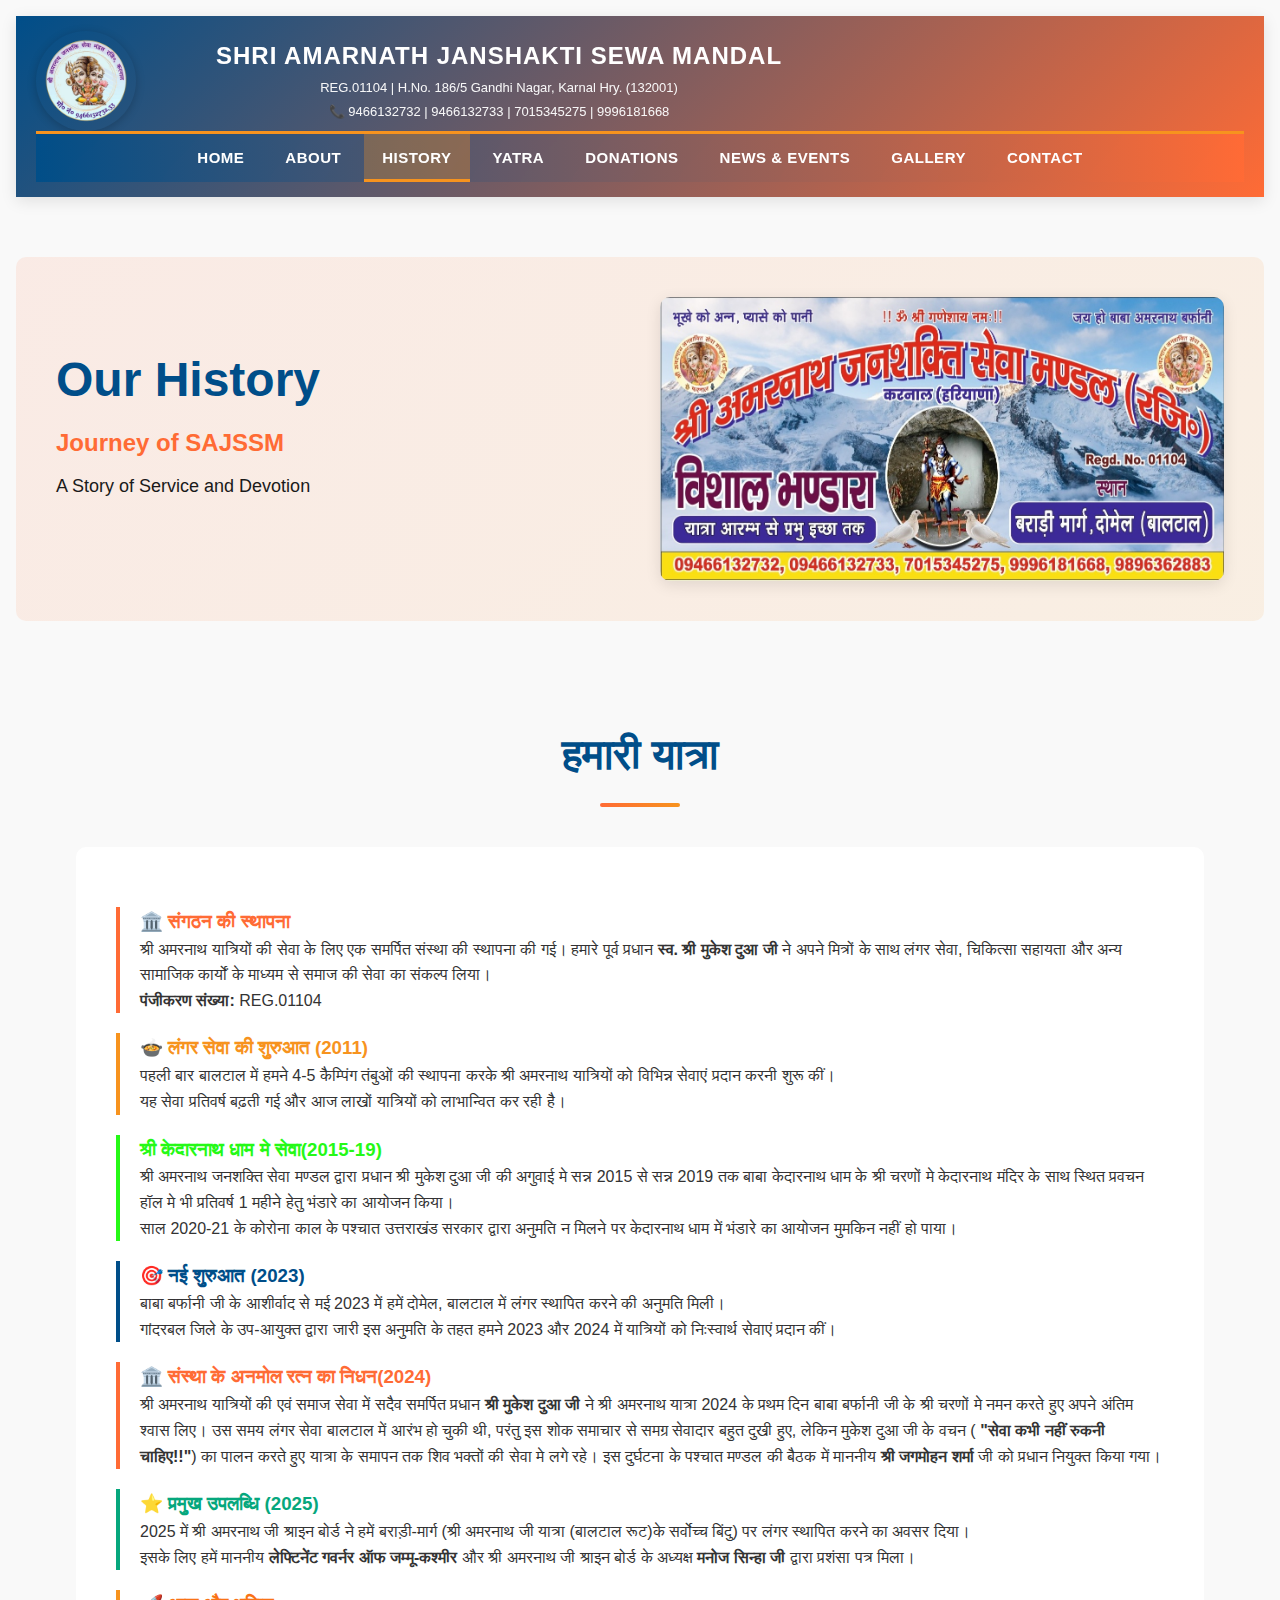
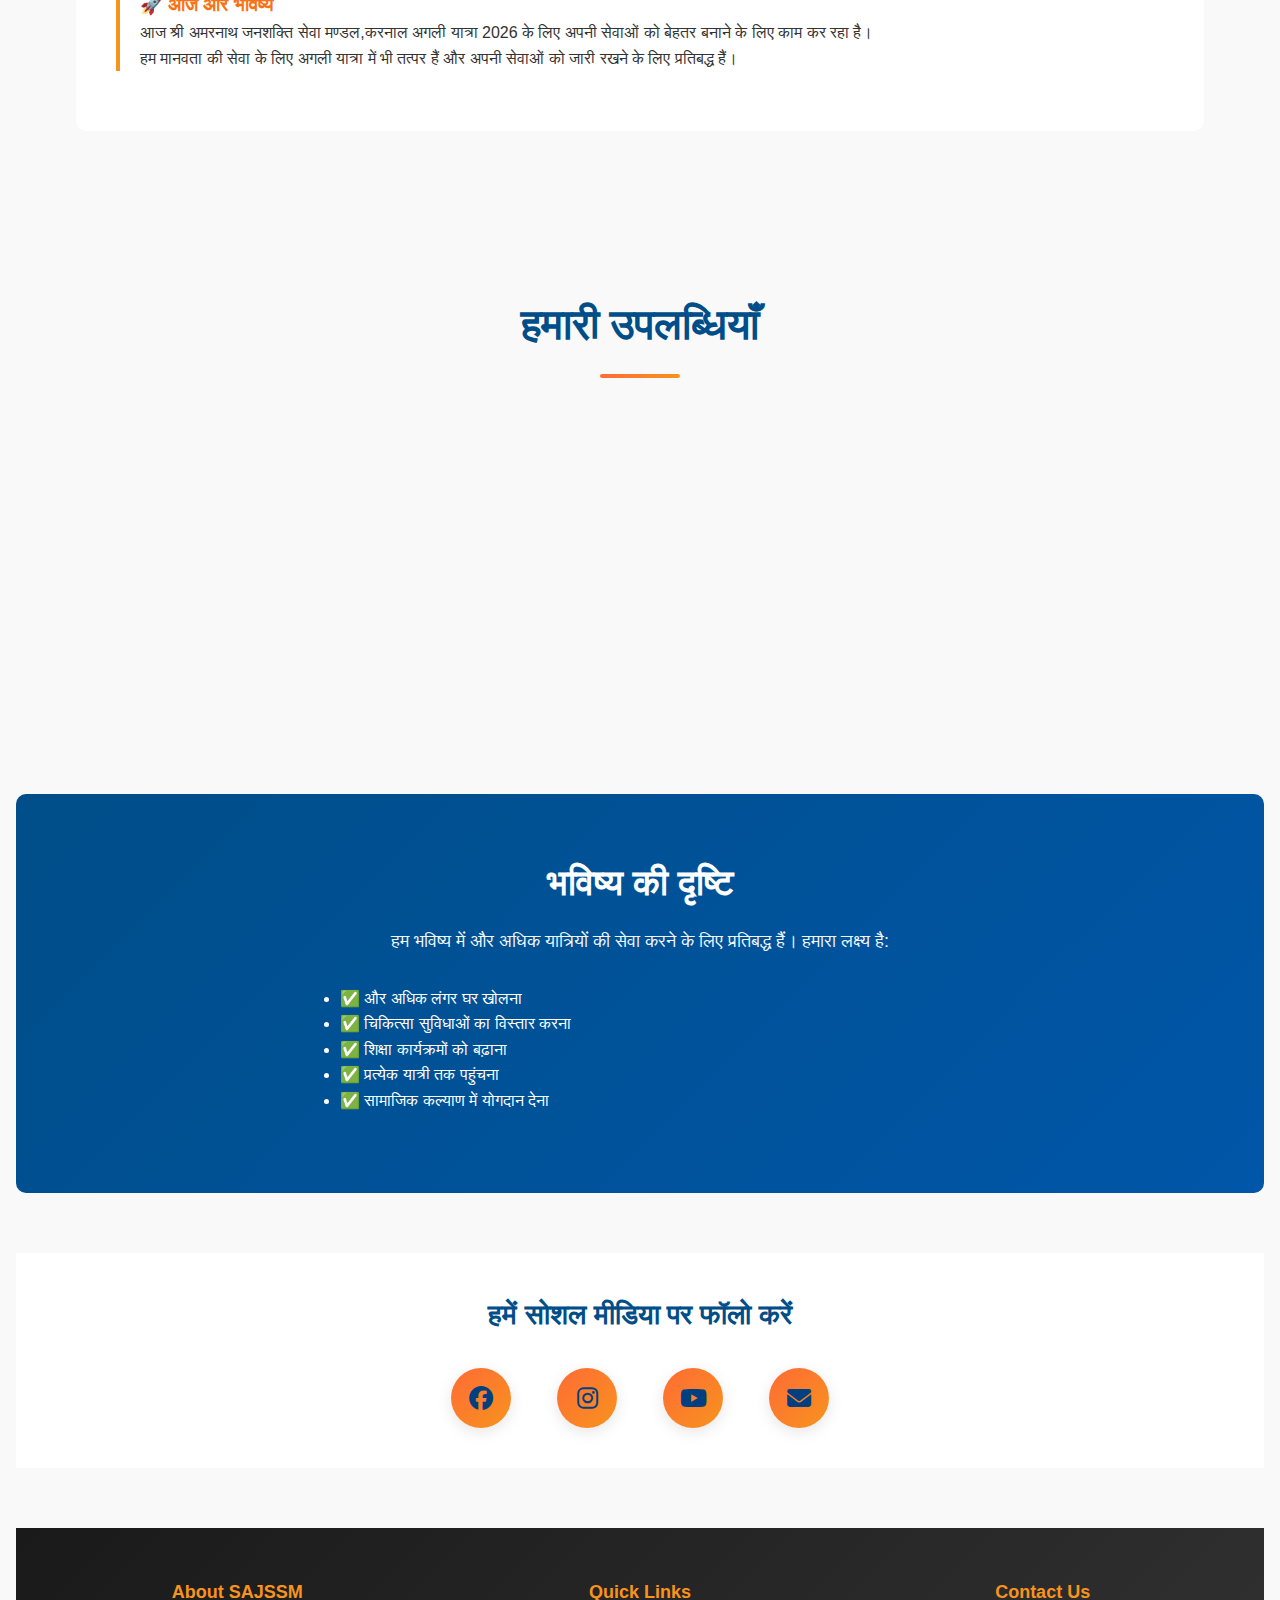
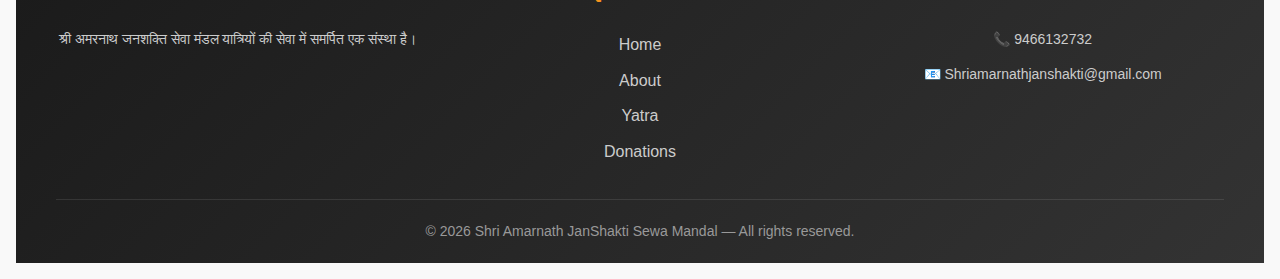
<file: history.html>
<!DOCTYPE html>
<html lang="en">

<head>
  <meta charset="UTF-8" />
  <meta name="viewport" content="width=device-width, initial-scale=1.0" />
  <title>History | Shri Amarnath JanShakti Sewa Mandal</title>
  <link rel="stylesheet" href="Style.css" />
  <link rel="stylesheet" href="https://cdnjs.cloudflare.com/ajax/libs/font-awesome/6.4.0/css/all.min.css" />
</head>

<body>
  <!-- Header -->
  <header class="header">
    <div class="header-top">
      <div class="logo-section">
        <img src="./Images/logo.png.png" alt="SAJSSM Logo" class="logo" />
        <div class="header-text">
          <h1 class="site-title">SHRI AMARNATH JANSHAKTI SEWA MANDAL</h1>
          <p class="registration">REG.01104 | H.No. 186/5 Gandhi Nagar, Karnal Hry. (132001)</p>
          <p class="contact-info">📞 9466132732 | 9466132733 | 7015345275 | 9996181668</p>
        </div>
      </div>
      <button class="menu-toggle" id="menuToggle">
        <i class="fas fa-bars"></i>
      </button>
    </div>

    <!-- Navigation Bar -->
    <nav class="navbar" id="navbar">
      <ul class="nav-menu">
        <li><a href="index.html" class="nav-link">Home</a></li>
        <li><a href="about.html" class="nav-link">About</a></li>
        <li><a href="history.html" class="nav-link active">History</a></li>
        <li><a href="Yatra.html" class="nav-link">Yatra</a></li>
        <li><a href="Donation.html" class="nav-link">Donations</a></li>
        <li><a href="News.html" class="nav-link">News & Events</a></li>
        <li><a href="Gallery.html" class="nav-link">Gallery</a></li>
        <li><a href="Contact_Us.html" class="nav-link">Contact</a></li>
      </ul>
    </nav>
  </header>

  <!-- Hero Section -->
  <section class="hero">
    <div class="hero-content">
      <h2 class="hero-title">Our History</h2>
      <p class="hero-subtitle">Journey of SAJSSM</p>
      <p class="hero-description">A Story of Service and Devotion</p>
    </div>
    <div class="hero-image">
      <img src="./Images/Yatra2.jpg" alt="History" class="responsive-image" />
    </div>
  </section>

  <!-- Timeline Section -->
  <section class="features">
    <h2 class="section-title">हमारी यात्रा</h2>
    <div style="background: white; padding: 40px; border-radius: 10px; margin: 20px;">
      <div style="border-left: 4px solid #ff6b35; padding-left: 20px; margin: 20px 0;">
        <h3 style="color: #ff6b35; margin-top: 0;">🏛️ संगठन की स्थापना</h3>
        <p>श्री अमरनाथ यात्रियों की सेवा के लिए एक समर्पित संस्था की स्थापना की गई। हमारे पूर्व प्रधान <strong> स्व.
            श्री मुकेश दुआ जी </strong> ने अपने मित्रों के साथ लंगर सेवा,
          चिकित्सा सहायता और अन्य सामाजिक कार्यों के माध्यम से समाज की सेवा का संकल्प लिया।</p>
        <p><strong>पंजीकरण संख्या:</strong> REG.01104</p>
      </div>
      <div style="border-left: 4px solid #f7931e; padding-left: 20px; margin: 20px 0;">
        <h3 style="color: #f7931e; margin-top: 0;\">🍲 लंगर सेवा की शुरुआत (2011)</h3>
        <p>पहली बार बालटाल में हमने 4-5 कैम्पिंग तंबुओं की स्थापना करके श्री अमरनाथ यात्रियों को विभिन्न सेवाएं प्रदान
          करनी शुरू कीं।</p>
        <p>यह सेवा प्रतिवर्ष बढ़ती गई और आज लाखों यात्रियों को लाभान्वित कर रही है।</p>
      </div>
      <div style="border-left: 4px solid #25f916; padding-left: 20px; margin: 20px 0;">
        <h3 style="color: #25f916; margin-top: 0;\">श्री केदारनाथ धाम मे सेवा(2015-19) </h3>
        <p>श्री अमरनाथ जनशक्ति सेवा मण्डल द्वारा प्रधान श्री मुकेश दुआ जी की अगुवाई मे सन्न 2015 से सन्न 2019 तक बाबा
          केदारनाथ धाम के श्री चरणों मे केदारनाथ मंदिर के साथ स्थित
          प्रवचन हॉल मे भी प्रतिवर्ष 1 महीने हेतु भंडारे का आयोजन किया।
        </p>
        <p>साल 2020-21 के कोरोना काल के पश्चात उत्तराखंड सरकार द्वारा अनुमति न मिलने पर केदारनाथ धाम में भंडारे का आयोजन
          मुमकिन नहीं हो पाया। </p>
      </div>
      <div style="border-left: 4px solid #004e89; padding-left: 20px; margin: 20px 0;">
        <h3 style="color: #004e89; margin-top: 0;\">🎯 नई शुरुआत (2023)</h3>
        <p>बाबा बर्फानी जी के आशीर्वाद से मई 2023 में हमें दोमेल, बालटाल में लंगर स्थापित करने की अनुमति मिली।</p>
        <p>गांदरबल जिले के उप-आयुक्त द्वारा जारी इस अनुमति के तहत हमने 2023 और 2024 में यात्रियों को निःस्वार्थ सेवाएं
          प्रदान कीं।</p>
      </div>

      <div style="border-left: 4px solid #ff6b35; padding-left: 20px; margin: 20px 0;">
        <h3 style="color: #ff6b35; margin-top: 0;">🏛️ संस्था के अनमोल रत्न का निधन(2024) </h3>
        <p>श्री अमरनाथ यात्रियों की एवं समाज सेवा में सदैव समर्पित प्रधान <strong>श्री
            मुकेश दुआ जी </strong> ने श्री अमरनाथ यात्रा 2024 के प्रथम दिन बाबा बर्फानी जी के श्री चरणों मे नमन करते हुए
          अपने अंतिम श्वास लिए। उस
          समय लंगर सेवा बालटाल में आरंभ हो चुकी थी, परंतु इस शोक समाचार से समग्र सेवादार बहुत दुखी हुए, लेकिन मुकेश दुआ
          जी के वचन
          (<strong> "सेवा कभी नहीं रुकनी चाहिए!!"</strong>) का पालन करते हुए यात्रा के समापन तक शिव भक्तों की सेवा मे
          लगे रहे।
          इस दुर्घटना के पश्चात मण्डल की बैठक में माननीय <strong> श्री जगमोहन शर्मा </strong> जी को प्रधान नियुक्त किया
          गया।
        </p>
      </div>
      <div style="border-left: 4px solid #06a77d; padding-left: 20px; margin: 20px 0;">
        <h3 style="color: #06a77d; margin-top: 0;\">⭐ प्रमुख उपलब्धि (2025)</h3>
        <p>2025 में श्री अमरनाथ जी श्राइन बोर्ड ने हमें बराड़ी-मार्ग (श्री अमरनाथ जी यात्रा (बालटाल रूट)के सर्वोच्च
          बिंदु) पर लंगर
          स्थापित करने का अवसर दिया।</p>
        <p>इसके लिए हमें माननीय <strong>लेफ्टिनेंट गवर्नर ऑफ जम्मू-कश्मीर</strong> और श्री अमरनाथ जी श्राइन बोर्ड के
          अध्यक्ष <strong>मनोज सिन्हा
            जी</strong> द्वारा प्रशंसा पत्र मिला।</p>
      </div>
      <div style="border-left: 4px solid #f7931e; padding-left: 20px; margin: 20px 0;">
        <h3 style="color: #f97316; margin-top: 0;\">🚀 आज और भविष्य</h3>
        <p>आज श्री अमरनाथ जनशक्ति सेवा मण्डल,करनाल अगली यात्रा 2026 के लिए अपनी सेवाओं को बेहतर बनाने के लिए काम कर रहा
          है।</p>
        <p>हम मानवता की सेवा के लिए अगली यात्रा में भी तत्पर हैं और अपनी सेवाओं को जारी रखने के लिए प्रतिबद्ध हैं।</p>
      </div>
    </div>
  </section>

  <!-- Achievements Section -->
  <section class="features">
    <h2 class="section-title">हमारी उपलब्धियाँ</h2>
    <div class="features-grid">
      <div class="feature-card">
        <div class="feature-icon">🎖️</div>
        <h3>लाखों यात्रियों की सेवा</h3>
        <p>अब तक लाखों श्री अमरनाथ यात्रियों को निःशुल्क भोजन और सेवाएं प्रदान की गई हैं।</p>
      </div>
      <div class="feature-card">
        <div class="feature-icon">👥</div>
        <h3>स्वयंसेवकों की बड़ी टीम</h3>
        <p>हजारों समर्पित स्वयंसेवक हर साल यात्रियों की सेवा के लिए आगे आते हैं।</p>
      </div>
      <div class="feature-card">
        <div class="feature-icon">🏗️</div>
        <h3>अत्याधुनिक सुविधाएं</h3>
        <p>लंगर घरों और सेवा केंद्रों को आधुनिक सुविधाओं से सुसज्जित किया गया है।</p>
      </div>
      <div class="feature-card">
        <div class="feature-icon">🌟</div>
        <h3>सरकारी सम्मान</h3>
        <p>हमारी सेवा के लिए राज्य सरकार और श्राइन बोर्ड की ओर से प्रशंसा पत्र प्राप्त हुए हैं।</p>
      </div>
    </div>
  </section>

  <!-- Vision & Mission -->
  <section class="cta-section">
    <h2>भविष्य की दृष्टि</h2>
    <p>हम भविष्य में और अधिक यात्रियों की सेवा करने के लिए प्रतिबद्ध हैं। हमारा लक्ष्य है:</p>
    <ul style="text-align: left; max-width: 600px; margin: 20px auto;">
      <li>✅ और अधिक लंगर घर खोलना</li>
      <li>✅ चिकित्सा सुविधाओं का विस्तार करना</li>
      <li>✅ शिक्षा कार्यक्रमों को बढ़ाना</li>
      <li>✅ प्रत्येक यात्री तक पहुंचना</li>
      <li>✅ सामाजिक कल्याण में योगदान देना</li>
    </ul>
  </section>

  <!-- Social Media Links -->
  <section class="social-section">
    <h3>हमें सोशल मीडिया पर फॉलो करें</h3>
    <div class="social-links">
      <a href="https://www.facebook.com/people/Shri-amarnath-jan-shakti-sewa-mandal-ram-nagar-karnal/100067520252003/"
        class="social-icon" title="Facebook" target="_blank">
        <i class="fab fa-facebook"></i>
      </a>
      <a href="https://www.instagram.com/shri_amarnath_janshakti/" class="social-icon" title="Instagram"
        target="_blank">
        <i class="fab fa-instagram"></i>
      </a>
      <a href="https://www.youtube.com/" class="social-icon" title="YouTube" target="_blank">
        <i class="fab fa-youtube"></i>
      </a>
      <a href="mailto:shriamarnathjanshakti@gmail.com" class="social-icon" title="Email" target="_blank">
        <i class="fas fa-envelope"></i>
      </a>
    </div>
  </section>

  <!-- Footer -->
  <footer class="footer">
    <div class="footer-content">
      <div class="footer-section">
        <h4>About SAJSSM</h4>
        <p>श्री अमरनाथ जनशक्ति सेवा मंडल यात्रियों की सेवा में समर्पित एक संस्था है।</p>
      </div>
      <div class="footer-section">
        <h4>Quick Links</h4>
        <ul>
          <li><a href="index.html">Home</a></li>
          <li><a href="about.html">About</a></li>
          <li><a href="Yatra.html">Yatra</a></li>
          <li><a href="Donation.html">Donations</a></li>
        </ul>
      </div>
      <div class="footer-section">
        <h4>Contact Us</h4>
        <p>📞 9466132732</p>
        <p>📧 Shriamarnathjanshakti@gmail.com</p>
      </div>
    </div>
    <div class="footer-bottom">
      <p>&copy; <span id="year"></span> Shri Amarnath JanShakti Sewa Mandal — All rights reserved.</p>
    </div>
  </footer>

  <script src="script.js"></script>
</body>

</html>
</file>
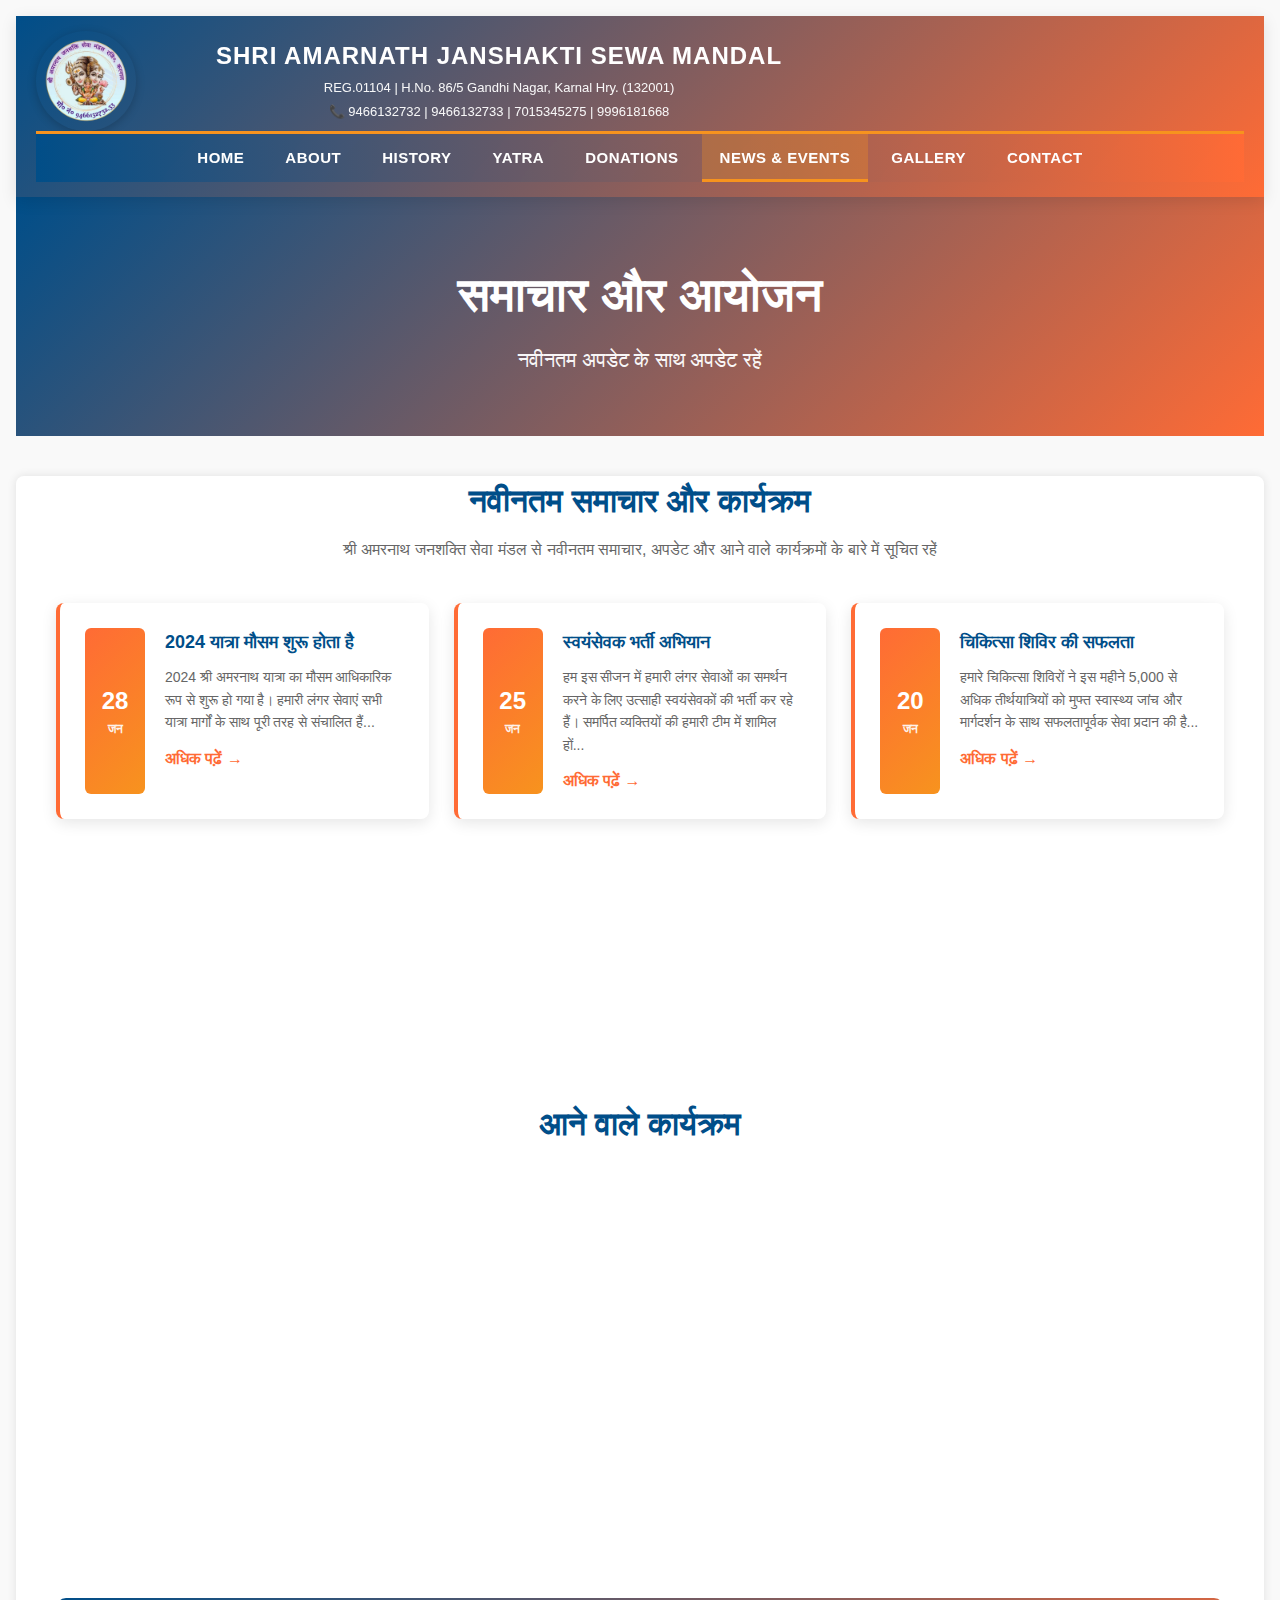
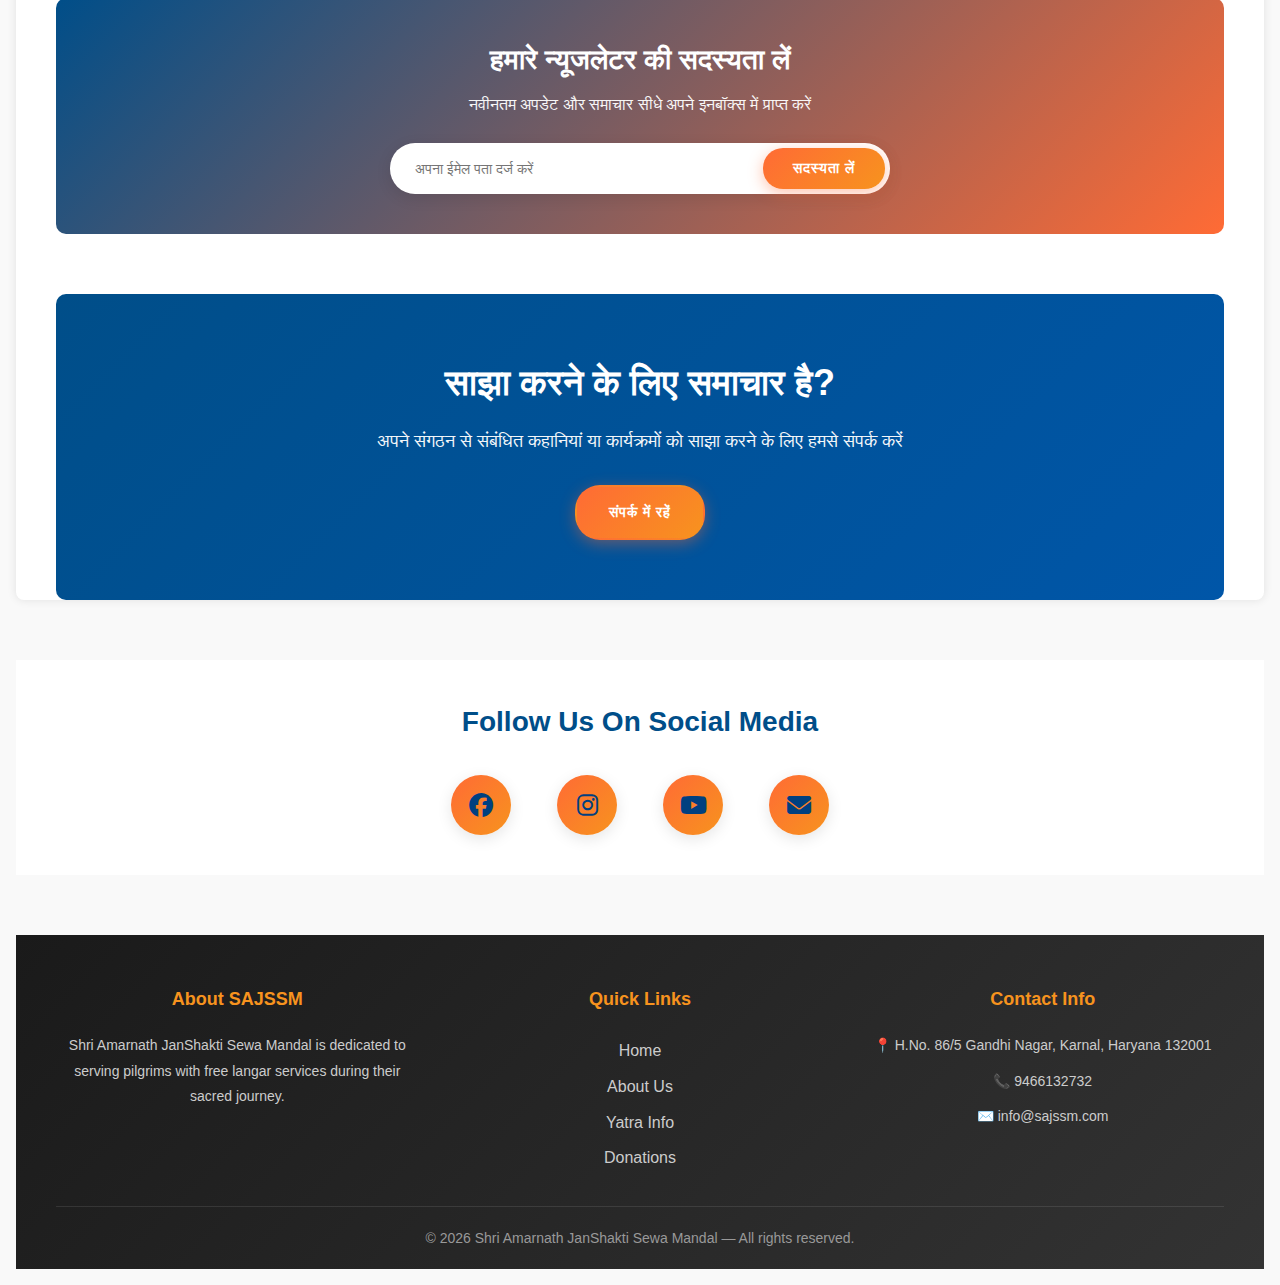
<file: News.html>
<!DOCTYPE html>
<html lang="en">

<head>
    <meta charset="UTF-8" />
    <meta name="viewport" content="width=device-width, initial-scale=1.0" />
    <title>News & Events | SAJSSM</title>
    <link rel="stylesheet" href="Style.css" />
    <link rel="stylesheet" href="https://cdnjs.cloudflare.com/ajax/libs/font-awesome/6.4.0/css/all.min.css" />
</head>

<body>
    <!-- Header -->
    <header class="header">
        <div class="header-top">
            <div class="logo-section">
                <img src="./Images/logo.png.png" alt="SAJSSM Logo" class="logo" />
                <div class="header-text">
                    <h1 class="site-title">SHRI AMARNATH JANSHAKTI SEWA MANDAL</h1>
                    <p class="registration">REG.01104 | H.No. 86/5 Gandhi Nagar, Karnal Hry. (132001)</p>
                    <p class="contact-info">📞 9466132732 | 9466132733 | 7015345275 | 9996181668</p>
                </div>
            </div>
            <button class="menu-toggle" id="menuToggle">
                <i class="fas fa-bars"></i>
            </button>
        </div>

        <!-- Navigation Bar -->
        <nav class="navbar" id="navbar">
            <ul class="nav-menu">
                <li><a href="index.html" class="nav-link">Home</a></li>
                <li><a href="about.html" class="nav-link">About</a></li>
                <li><a href="history.html" class="nav-link">History</a></li>
                <li><a href="Yatra.html" class="nav-link">Yatra</a></li>
                <li><a href="Donation.html" class="nav-link">Donations</a></li>
                <li><a href="News.html" class="nav-link active">News & Events</a></li>
                <li><a href="Gallery.html" class="nav-link">Gallery</a></li>
                <li><a href="Contact_Us.html" class="nav-link">Contact</a></li>
            </ul>
        </nav>
    </header>

    <!-- Page Title -->
    <section class="page-header">
        <h1>समाचार और आयोजन</h1>
        <p>नवीनतम अपडेट के साथ अपडेट रहें</p>
    </section>

    <!-- Main Content -->
    <main class="container">
        <section class="news-intro">
            <h2>नवीनतम समाचार और कार्यक्रम</h2>
            <p>श्री अमरनाथ जनशक्ति सेवा मंडल से नवीनतम समाचार, अपडेट और आने वाले कार्यक्रमों के बारे में सूचित रहें</p>
        </section>

        <!-- News Grid -->
        <section class="news-grid">
            <article class="news-card">
                <div class="news-date">
                    <span class="date-day">28</span>
                    <span class="date-month">जन</span>
                </div>
                <div class="news-content">
                    <h3>2024 यात्रा मौसम शुरू होता है</h3>
                    <p class="news-excerpt">2024 श्री अमरनाथ यात्रा का मौसम आधिकारिक रूप से शुरू हो गया है। हमारी लंगर
                        सेवाएं सभी यात्रा मार्गों के साथ पूरी तरह से संचालित हैं...</p>
                    <a href="#" class="read-more">अधिक पढ़ें →</a>
                </div>
            </article>

            <article class="news-card">
                <div class="news-date">
                    <span class="date-day">25</span>
                    <span class="date-month">जन</span>
                </div>
                <div class="news-content">
                    <h3>स्वयंसेवक भर्ती अभियान</h3>
                    <p class="news-excerpt">हम इस सीजन में हमारी लंगर सेवाओं का समर्थन करने के लिए उत्साही स्वयंसेवकों
                        की भर्ती कर रहे हैं। समर्पित व्यक्तियों की हमारी टीम में शामिल हों...</p>
                    <a href="#" class="read-more">अधिक पढ़ें →</a>
                </div>
            </article>

            <article class="news-card">
                <div class="news-date">
                    <span class="date-day">20</span>
                    <span class="date-month">जन</span>
                </div>
                <div class="news-content">
                    <h3>चिकित्सा शिविर की सफलता</h3>
                    <p class="news-excerpt">हमारे चिकित्सा शिविरों ने इस महीने 5,000 से अधिक तीर्थयात्रियों को मुफ्त
                        स्वास्थ्य जांच और मार्गदर्शन के साथ सफलतापूर्वक सेवा प्रदान की है...</p>
                    <a href="#" class="read-more">अधिक पढ़ें →</a>
                </div>
            </article>

            <article class="news-card">
                <div class="news-date">
                    <span class="date-day">15</span>
                    <span class="date-month">जन</span>
                </div>
                <div class="news-content">
                    <h3>नया लंगर शिविर का उद्घाटन</h3>
                    <p class="news-excerpt">हमने बालताल में एक नया लंगर शिविर का उद्घाटन किया है ताकि तीर्थयात्रियों की
                        सेवा अधिक कुशलता से की जा सके। शिविर आधुनिक सुविधाओं से सुसज्जित है...</p>
                    <a href="#" class="read-more">अधिक पढ़ें →</a>
                </div>
            </article>

            <article class="news-card">
                <div class="news-date">
                    <span class="date-day">10</span>
                    <span class="date-month">जन</span>
                </div>
                <div class="news-content">
                    <h3>सामुदायिक दान अभियान</h3>
                    <p class="news-excerpt">हम अपने सभी दाताओं को धन्यवाद देते हैं जिन्होंने इस महीने हमारे फंड में
                        योगदान दिया। आपका समर्थन हमें हमारे मिशन को जारी रखने में मदद करता है...</p>
                    <a href="#" class="read-more">अधिक पढ़ें →</a>
                </div>
            </article>

            <article class="news-card">
                <div class="news-date">
                    <span class="date-day">05</span>
                    <span class="date-month">जन</span>
                </div>
                <div class="news-content">
                    <h3>प्रशिक्षण कार्यक्रम पूर्ण</h3>
                    <p class="news-excerpt">हमारा स्वयंसेवक प्रशिक्षण कार्यक्रम आने वाली यात्रा के मौसम के लिए 200+
                        स्वयंसेवकों को प्रशिक्षित करने के साथ सफलतापूर्वक पूर्ण हो गया है...</p>
                    <a href="#" class="read-more">अधिक पढ़ें →</a>
                </div>
            </article>
        </section>

        <!-- Upcoming Events -->
        <section class="upcoming-events">
            <h2>आने वाले कार्यक्रम</h2>
            <div class="events-list">
                <div class="event-item">
                    <div class="event-date">
                        <i class="fas fa-calendar"></i>
                        <span>14 फरवरी, 2024</span>
                    </div>
                    <div class="event-details">
                        <h3>वेलेंटाइन दिवस लंगर सेवा</h3>
                        <p>सभी तीर्थयात्रियों के लिए पारंपरिक भोजन और आशीर्वाद के साथ विशेष लंगर सेवा</p>
                    </div>
                </div>

                <div class="event-item">
                    <div class="event-date">
                        <i class="fas fa-calendar"></i>
                        <span>8 मार्च, 2024</span>
                    </div>
                    <div class="event-details">
                        <h3>महिला दिवस समारोह</h3>
                        <p>महिला तीर्थयात्रियों और स्वयंसेवकों के लिए विशेष मान्यता और समर्थन कार्यक्रम</p>
                    </div>
                </div>

                <div class="event-item">
                    <div class="event-date">
                        <i class="fas fa-calendar"></i>
                        <span>25 मार्च, 2024</span>
                    </div>
                    <div class="event-details">
                        <h3>वार्षिक धन संचय समारोह</h3>
                        <p>हमारे मिशन और सेवाओं को समर्थन देने के लिए हमारे वार्षिक समारोह में हमारे साथ शामिल हों</p>
                    </div>
                </div>
            </div>
        </section>

        <!-- Newsletter Section -->
        <section class="newsletter-section">
            <h2>हमारे न्यूजलेटर की सदस्यता लें</h2>
            <p>नवीनतम अपडेट और समाचार सीधे अपने इनबॉक्स में प्राप्त करें</p>
            <form class="newsletter-form" id="newsletterForm">
                <input type="email" placeholder="अपना ईमेल पता दर्ज करें" required />
                <button type="submit" class="btn btn-primary">सदस्यता लें</button>
            </form>
        </section>

        <!-- CTA -->
        <section class="cta-section">
            <h2>साझा करने के लिए समाचार है?</h2>
            <p>अपने संगठन से संबंधित कहानियां या कार्यक्रमों को साझा करने के लिए हमसे संपर्क करें</p>
            <a href="Contact_Us.html" class="btn btn-primary">संपर्क में रहें</a>
        </section>
    </main>

    <!-- Social Media Links -->
    <section class="social-section">
        <h3>Follow Us On Social Media</h3>
        <div class="social-links">
            <a href="#" class="social-icon" title="Facebook">
                <i class="fab fa-facebook"></i>
            </a>
            <a href="#" class="social-icon" title="Instagram">
                <i class="fab fa-instagram"></i>
            </a>
            <a href="#" class="social-icon" title="YouTube">
                <i class="fab fa-youtube"></i>
            </a>
            <a href="mailto:info@sajssm.com" class="social-icon" title="Email">
                <i class="fas fa-envelope"></i>
            </a>
        </div>
    </section>

    <!-- Footer -->
    <footer class="footer">
        <div class="footer-content">
            <div class="footer-section">
                <h4>About SAJSSM</h4>
                <p>Shri Amarnath JanShakti Sewa Mandal is dedicated to serving pilgrims with free langar services during
                    their sacred journey.</p>
            </div>
            <div class="footer-section">
                <h4>Quick Links</h4>
                <ul>
                    <li><a href="index.html">Home</a></li>
                    <li><a href="about.html">About Us</a></li>
                    <li><a href="Yatra.html">Yatra Info</a></li>
                    <li><a href="Donation.html">Donations</a></li>
                </ul>
            </div>
            <div class="footer-section">
                <h4>Contact Info</h4>
                <p>📍 H.No. 86/5 Gandhi Nagar, Karnal, Haryana 132001</p>
                <p>📞 9466132732</p>
                <p>✉️ info@sajssm.com</p>
            </div>
        </div>
        <div class="footer-bottom">
            &copy; <span id="year"></span> Shri Amarnath JanShakti Sewa Mandal — All rights reserved.
        </div>
    </footer>

    <script src="script.js"></script>
</body>

</html>
</file>
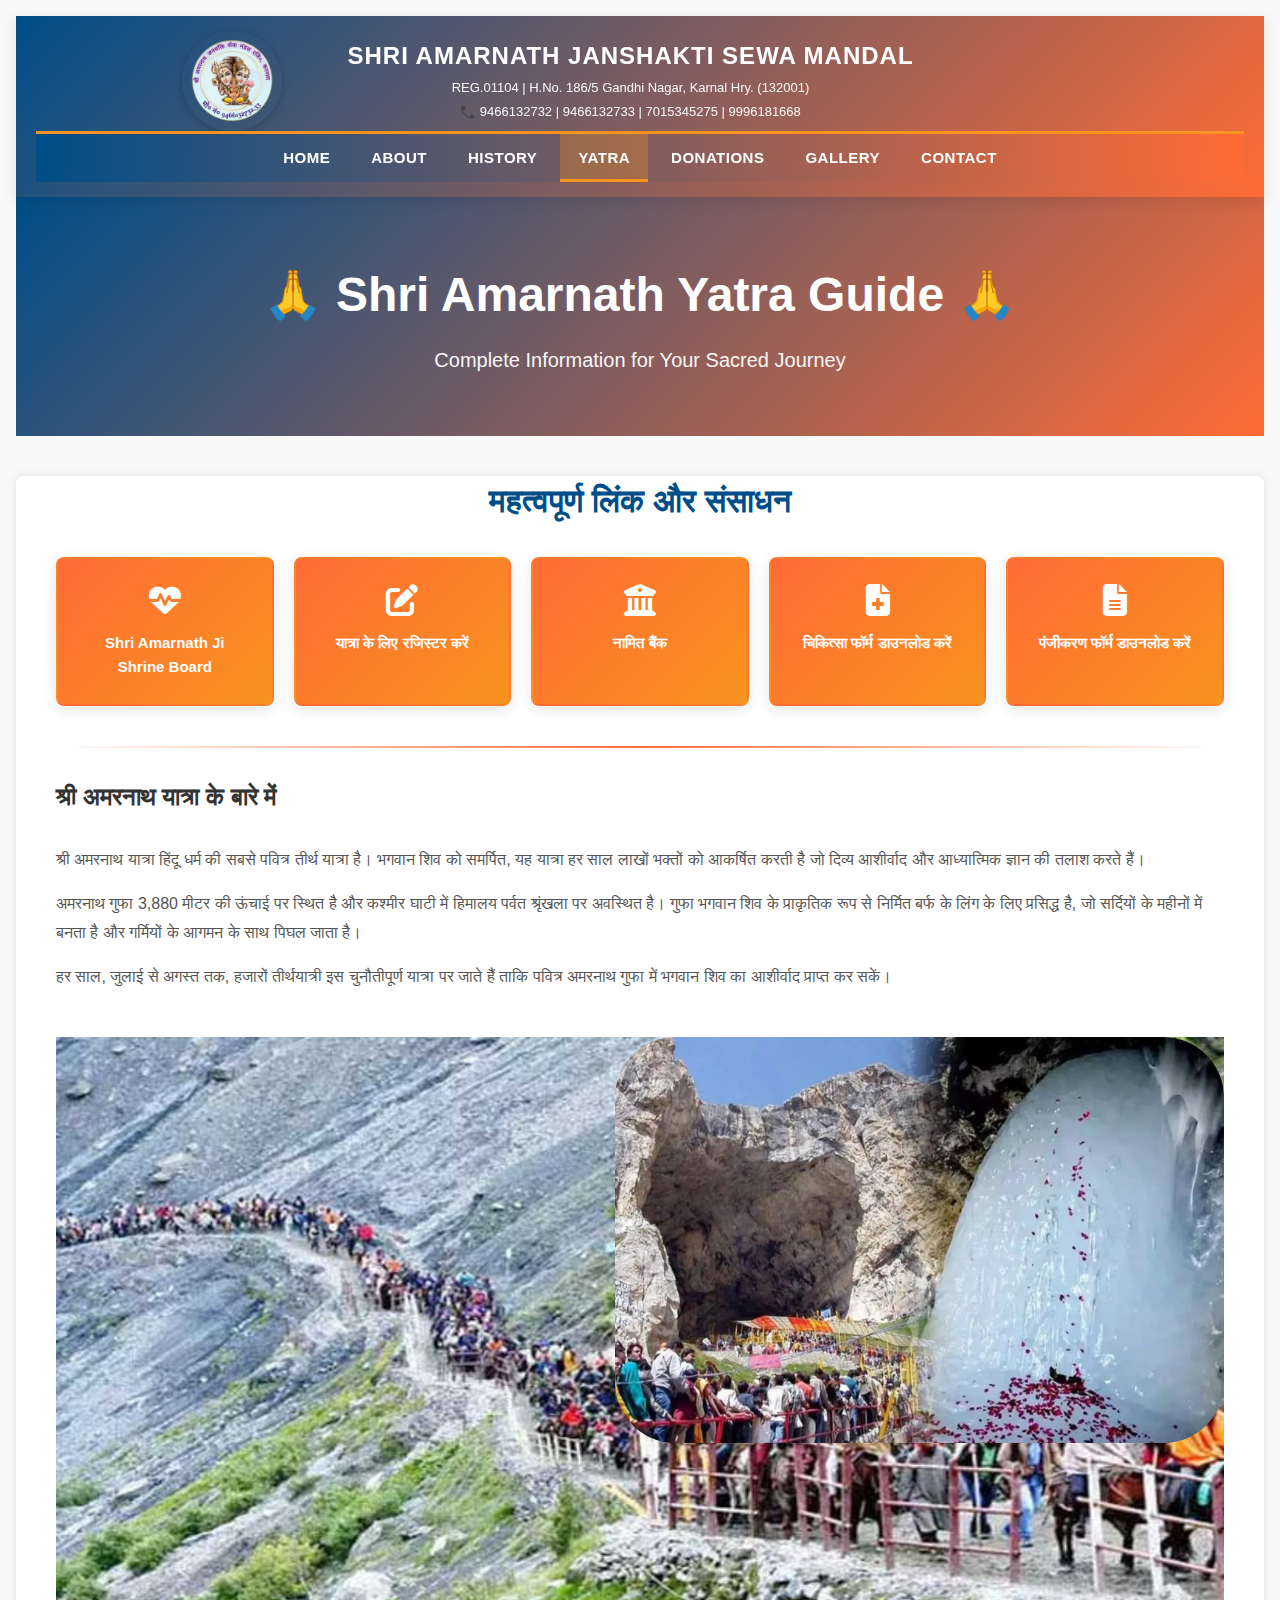
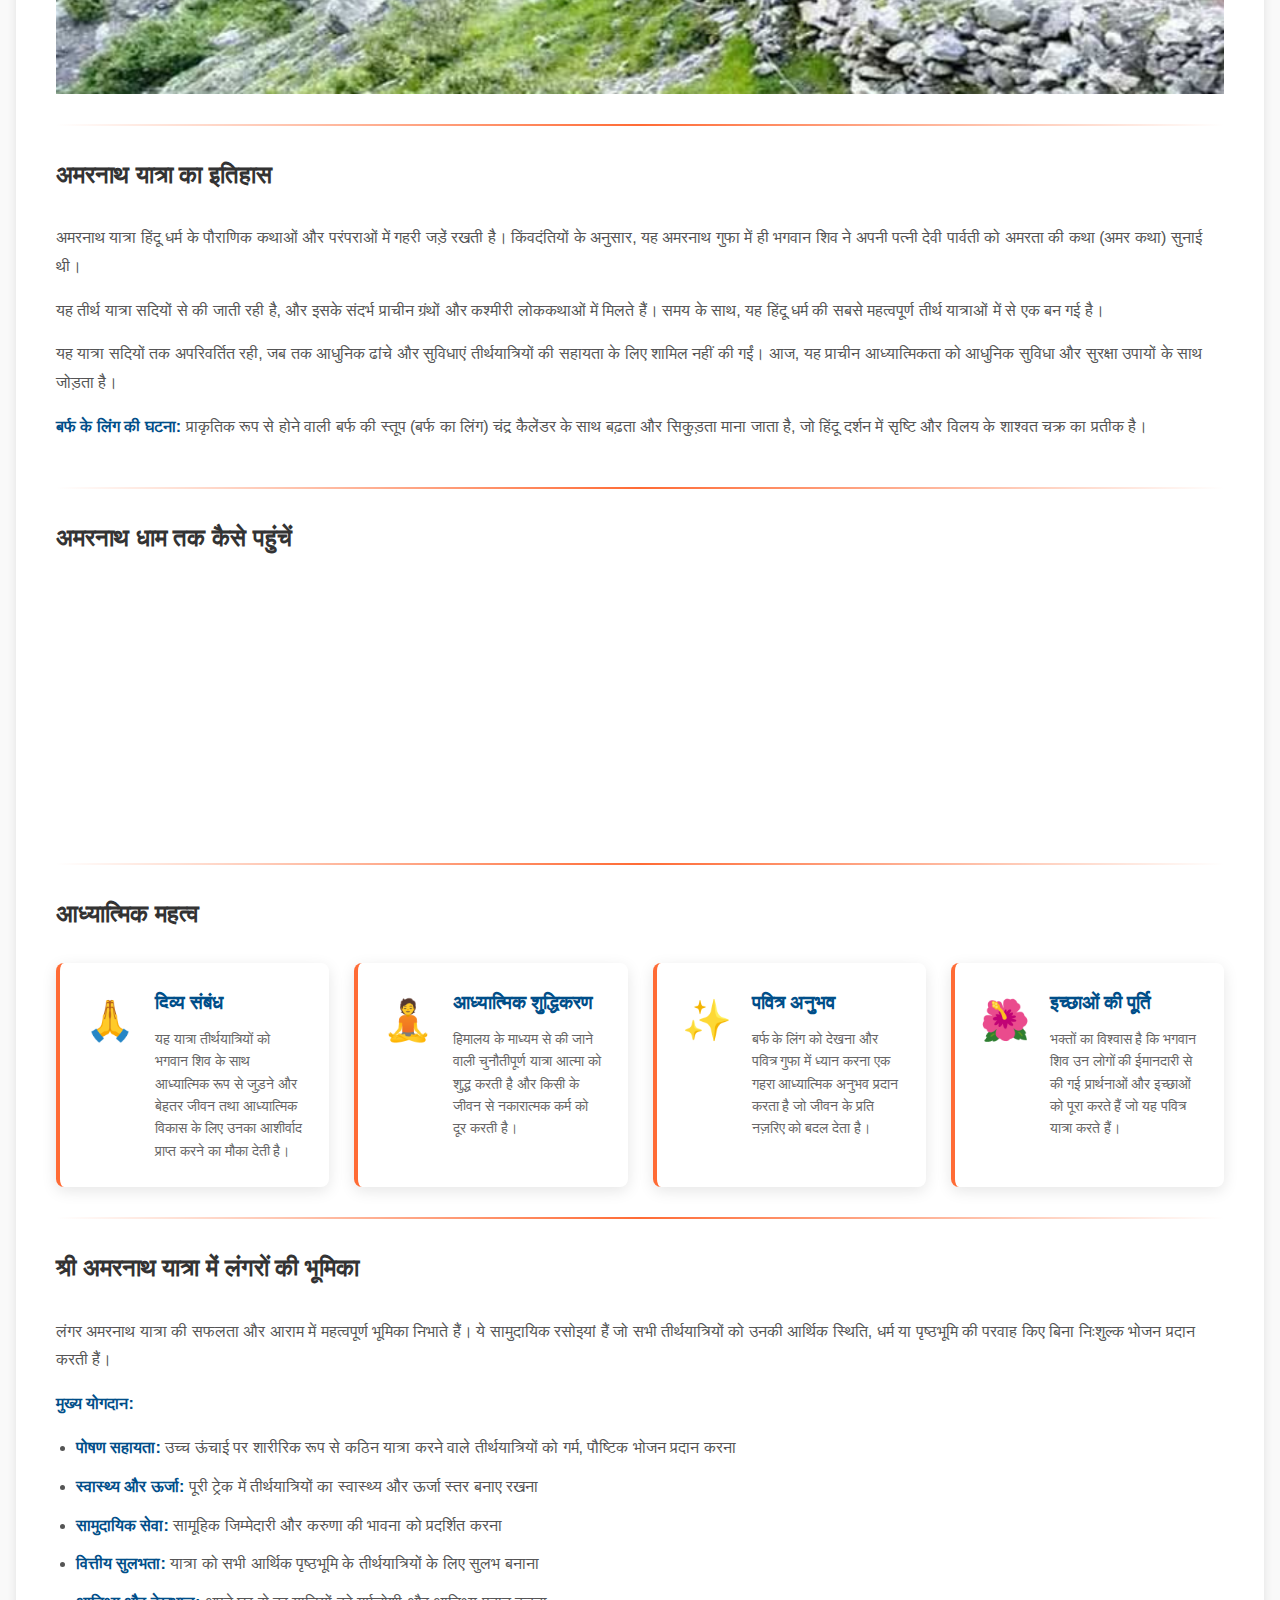
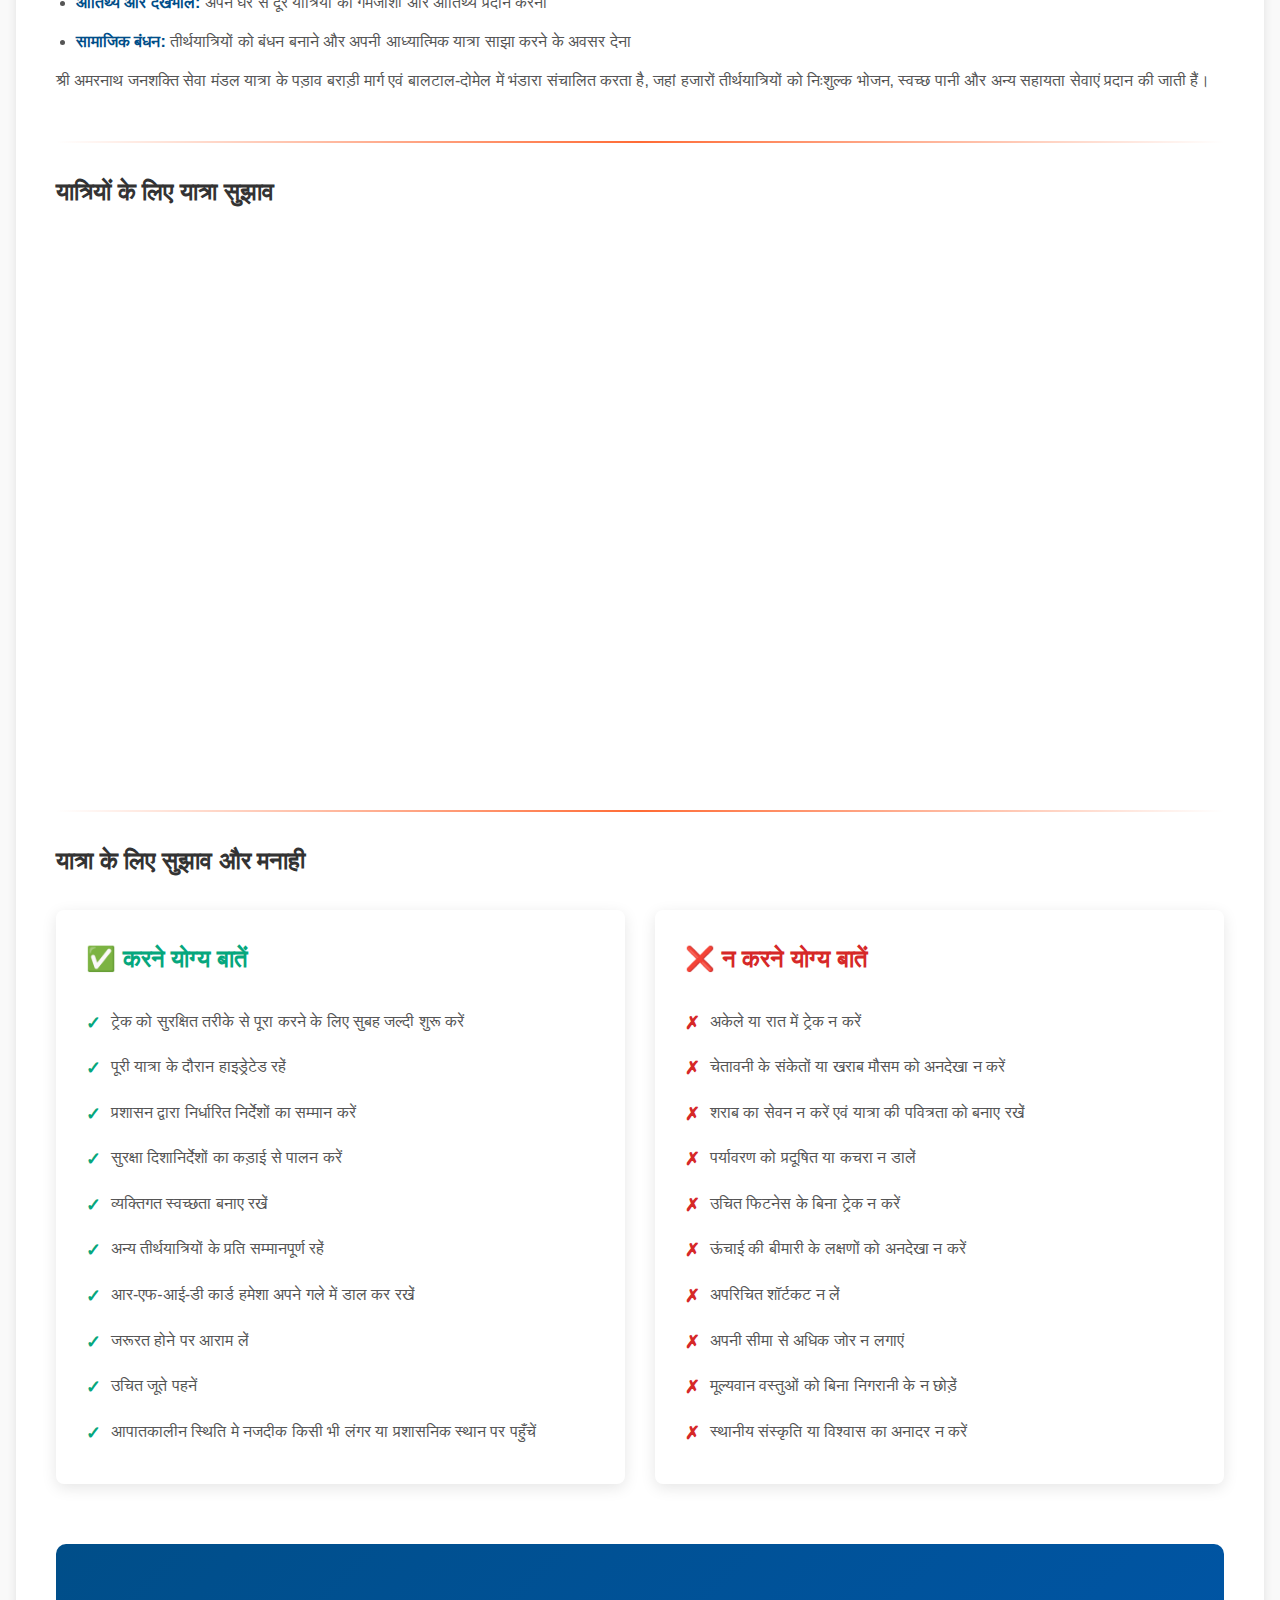
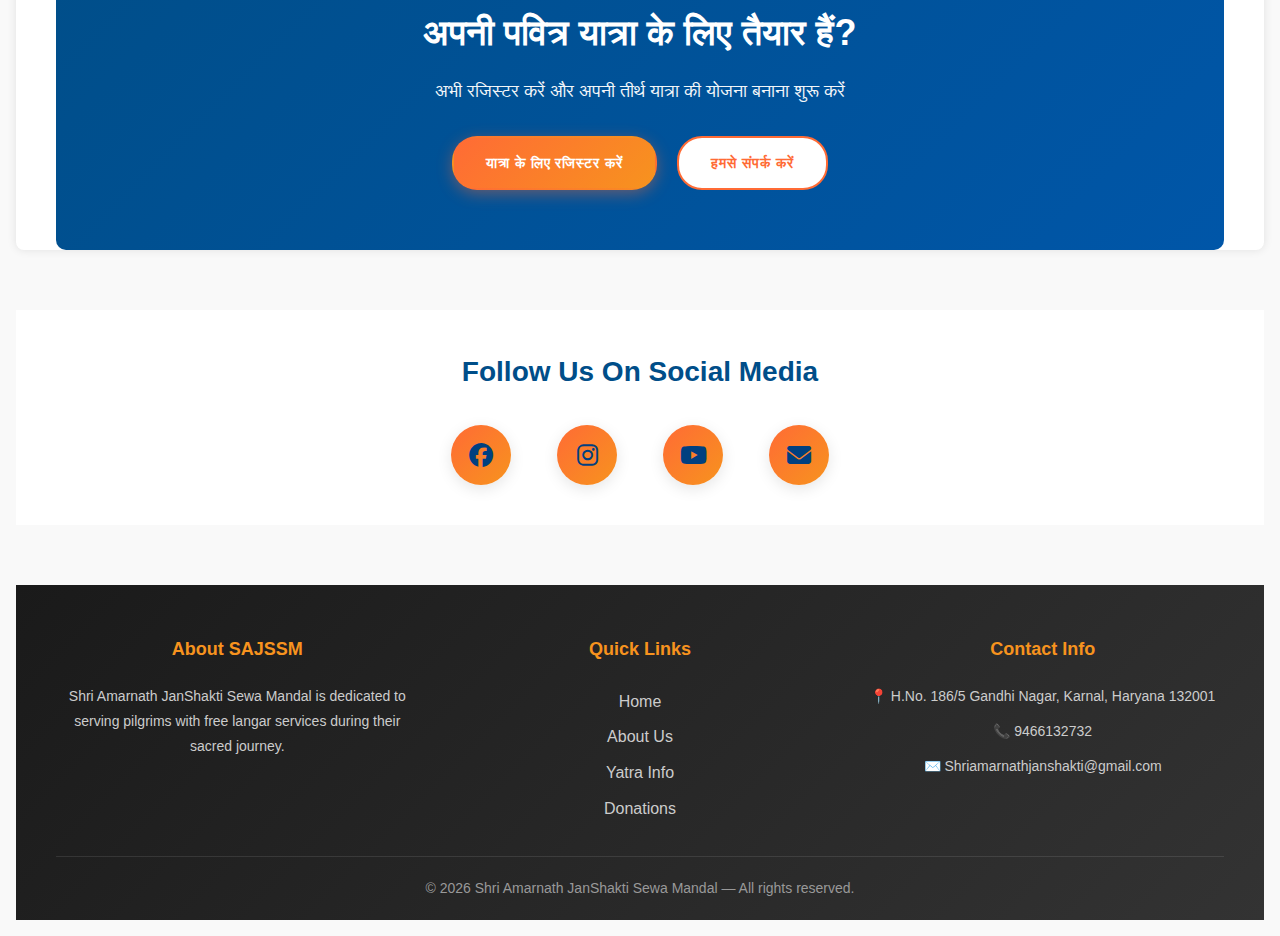
<file: Yatra.html>
<!DOCTYPE html>
<html lang="en">

<head>
    <meta charset="UTF-8" />
    <meta name="viewport" content="width=device-width, initial-scale=1.0" />
    <title>Yatra Information | SAJSSM</title>
    <link rel="stylesheet" href="Style.css" />
    <link rel="stylesheet" href="https://cdnjs.cloudflare.com/ajax/libs/font-awesome/6.4.0/css/all.min.css" />
</head>

<body>
    <!-- Header -->
    <header class="header">
        <div class="header-top">
            <div class="logo-section">
    
                <div class="out">
                    <img src="./Images/logo.png.png" alt="SAJSSM Logo" class="logo" />
                    <div class="header-text">
                        <h1 class="site-title">SHRI AMARNATH JANSHAKTI SEWA MANDAL</h1>
                        <p class="registration">REG.01104 | H.No. 186/5 Gandhi Nagar, Karnal Hry. (132001)</p>
                        <p class="contact-info">📞 9466132732 | 9466132733 | 7015345275 | 9996181668</p>
                    </div>
                </div>
            </div>
            <button class="menu-toggle" id="menuToggle">
                <i class="fas fa-bars"></i>
            </button>
        </div>
    
        <!-- Navigation Bar -->
        <nav class="navbar" id="navbar">
            <ul class="nav-menu">
                <li><a href="index.html" class="nav-link active">Home</a></li>
                <li><a href="about.html" class="nav-link">About</a></li>
                <li><a href="history.html" class="nav-link">History</a></li>
                <li><a href="Yatra.html" class="nav-link">Yatra</a></li>
                <li><a href="Donation.html" class="nav-link">Donations</a></li>
                <li><a href="Gallery.html" class="nav-link">Gallery</a></li>
                <li><a href="Contact_Us.html" class="nav-link">Contact</a></li>
            </ul>
        </nav>
    </header>

    <!-- Page Title -->
    <section class="page-header">
        <h1>🙏 Shri Amarnath Yatra Guide 🙏</h1>
        <p>Complete Information for Your Sacred Journey</p>
    </section>

    <!-- Main Content -->
    <main class="container">
        <!-- Quick Action Buttons -->
        <section class="yatra-actions">
            <h2>महत्वपूर्ण लिंक और संसाधन</h2>
            <div class="action-buttons-grid">
                <a href="https://jksasb.nic.in/" class="action-btn" target="_blank">
                    <i class="fas fa-heartbeat"></i>
                    <span>Shri Amarnath Ji Shrine Board</span>
                </a>

                <a href="https://jksasb.nic.in/onlineservices/index.html" class="action-btn" target="_blank">
                    <i class="fas fa-edit"></i>
                    <span>यात्रा के लिए रजिस्टर करें</span>
                </a>
                
                <a href="./Docs/List of Bank Branches 2025.pdf" download class="action-btn" target="_blank">
                    <i class="fas fa-university"></i>
                    <span>नामित बैंक</span>
                </a>
                <a href="./Docs/CHC English 2025.pdf" download class="action-btn" target="_blank">
                    <i class="fas fa-file-medical"></i>
                    <span>चिकित्सा फॉर्म डाउनलोड करें</span>
                </a>
                <a href="./Docs/Application-Form-2025.pdf" download  class="action-btn" target="_blank">
                    <i class="fas fa-file-alt"></i>
                    <span>पंजीकरण फॉर्म डाउनलोड करें</span>
                </a>
            </div>
        </section>

        <!-- About Amarnath Yatra -->
        <section class="yatra-section">
            <div class="section-divider"></div>
            <h2>श्री अमरनाथ यात्रा के बारे में</h2>
            <div class="yatra-content">
                <div class="content-text">
                    <p>श्री अमरनाथ यात्रा हिंदू धर्म की सबसे पवित्र तीर्थ यात्रा है। भगवान शिव को समर्पित, यह यात्रा हर
                        साल लाखों भक्तों को आकर्षित करती है जो दिव्य आशीर्वाद और आध्यात्मिक ज्ञान की तलाश करते हैं।</p>
                    <p>अमरनाथ गुफा 3,880 मीटर की ऊंचाई पर स्थित है और कश्मीर घाटी में हिमालय पर्वत श्रृंखला पर अवस्थित
                        है। गुफा भगवान शिव के प्राकृतिक रूप से निर्मित बर्फ के लिंग के लिए प्रसिद्ध है, जो सर्दियों के
                        महीनों में बनता है और गर्मियों के आगमन के साथ पिघल जाता है।</p>
                    <p>हर साल, जुलाई से अगस्त तक, हजारों तीर्थयात्री इस चुनौतीपूर्ण यात्रा पर जाते हैं ताकि पवित्र
                        अमरनाथ गुफा में भगवान शिव का आशीर्वाद प्राप्त कर सकें।</p>
                </div>
                <div class="content-image">
                    <img src="./Images/image.png" alt="Amarnath Cave" class="responsive-image" />
                </div>
            </div>
        </section>

        <!-- History of Yatra -->
        <section class="yatra-section reverse">
            <div class="section-divider"></div>
            <h2>अमरनाथ यात्रा का इतिहास</h2>
            <div class="yatra-content">
                <div class="content-text">
                    <p>अमरनाथ यात्रा हिंदू धर्म के पौराणिक कथाओं और परंपराओं में गहरी जड़ें रखती है। किंवदंतियों के
                        अनुसार, यह अमरनाथ गुफा में ही भगवान शिव ने अपनी पत्नी देवी पार्वती को अमरता की कथा (अमर कथा)
                        सुनाई थी।</p>
                    <p>यह तीर्थ यात्रा सदियों से की जाती रही है, और इसके संदर्भ प्राचीन ग्रंथों और कश्मीरी लोककथाओं में
                        मिलते हैं। समय के साथ, यह हिंदू धर्म की सबसे महत्वपूर्ण तीर्थ यात्राओं में से एक बन गई है।</p>
                    <p>यह यात्रा सदियों तक अपरिवर्तित रही, जब तक आधुनिक ढांचे और सुविधाएं तीर्थयात्रियों की सहायता के
                        लिए शामिल नहीं की गईं। आज, यह प्राचीन आध्यात्मिकता को आधुनिक सुविधा और सुरक्षा उपायों के साथ
                        जोड़ता है।</p>
                    <p><strong>बर्फ के लिंग की घटना:</strong> प्राकृतिक रूप से होने वाली बर्फ की स्तूप (बर्फ का लिंग)
                        चंद्र कैलेंडर के साथ बढ़ता और सिकुड़ता माना जाता है, जो हिंदू दर्शन में सृष्टि और विलय के शाश्वत
                        चक्र का प्रतीक है।</p>
                </div>
            </div>
        </section>

        <!-- How to Reach -->
        <section class="yatra-section">
            <div class="section-divider"></div>
            <h2>अमरनाथ धाम तक  कैसे पहुंचें</h2>
            <div class="routes-grid">
                <div class="route-card">
                    <h3>✈️ हवाई मार्ग से</h3>
                    <p><strong>निकटतम हवाई अड्डा:</strong> श्रीनगर अंतर्राष्ट्रीय हवाई अड्डा</p>
                    <p>श्रीनगर से पहलगांव तक: ~89 किमी</p>
                    <p>श्रीनगर से बालताल तक: ~97 किमी</p>
                </div>
                <div class="route-card">
                    <h3>🚂 रेल मार्ग से</h3>
                    <p><strong>निकटतम रेलवे स्टेशन:</strong> श्रीनगर या जम्मू</p>
                    <p>जम्मू से: पहलगांव तक 230 किमी</p>
                    <p>श्रीनगर से: पहलगांव तक 89 किमी</p>
                    <p>आगे की यात्रा के लिए बसें और टैक्सी उपलब्ध हैं</p>
                </div>
                <div class="route-card">
                    <h3>🚗 सड़क मार्ग से</h3>
                    <p><strong>दो मुख्य मार्ग:</strong></p>
                    <p>1. पहलगांव मार्ग: 48 किमी ट्रेक (5 दिन)</p>
                    <p>2. बालताल मार्ग: 14 किमी ट्रेक (1 दिन)</p>
                </div>
            </div>
        </section>

        <!-- Significance -->
        <section class="yatra-section reverse">
            <div class="section-divider"></div>
            <h2>आध्यात्मिक महत्व</h2>
            <div class="significance-list">
                <div class="significance-item">
                    <div class="significance-icon">🙏</div>
                    <div class="significance-content">
                        <h3>दिव्य संबंध</h3>
                        <p>यह यात्रा तीर्थयात्रियों को भगवान शिव के साथ आध्यात्मिक रूप से जुड़ने और बेहतर जीवन तथा
                            आध्यात्मिक विकास के लिए उनका आशीर्वाद प्राप्त करने का मौका देती है।</p>
                    </div>
                </div>
                <div class="significance-item">
                    <div class="significance-icon">🧘</div>
                    <div class="significance-content">
                        <h3>आध्यात्मिक शुद्धिकरण</h3>
                        <p>हिमालय के माध्यम से की जाने वाली चुनौतीपूर्ण यात्रा आत्मा को शुद्ध करती है और किसी के जीवन से
                            नकारात्मक कर्म को दूर करती है।</p>
                    </div>
                </div>
                <div class="significance-item">
                    <div class="significance-icon">✨</div>
                    <div class="significance-content">
                        <h3>पवित्र अनुभव</h3>
                        <p>बर्फ के लिंग को देखना और पवित्र गुफा में ध्यान करना एक गहरा आध्यात्मिक अनुभव प्रदान करता है
                            जो जीवन के प्रति नज़रिए को बदल देता है।</p>
                    </div>
                </div>
                <div class="significance-item">
                    <div class="significance-icon">🌺</div>
                    <div class="significance-content">
                        <h3>इच्छाओं की पूर्ति</h3>
                        <p>भक्तों का विश्वास है कि भगवान शिव उन लोगों की ईमानदारी से की गई प्रार्थनाओं और इच्छाओं को
                            पूरा करते हैं जो यह पवित्र यात्रा करते हैं।</p>
                    </div>
                </div>
            </div>
        </section>

        <!-- Role of Langars -->
        <section class="yatra-section">
            <div class="section-divider"></div>
            <h2>श्री अमरनाथ यात्रा में लंगरों की भूमिका</h2>
            <div class="yatra-content">
                <div class="content-text">
                    <p>लंगर अमरनाथ यात्रा की सफलता और आराम में महत्वपूर्ण भूमिका निभाते हैं। ये सामुदायिक रसोइयां हैं जो
                        सभी तीर्थयात्रियों को उनकी आर्थिक स्थिति, धर्म या पृष्ठभूमि की परवाह किए बिना निःशुल्क भोजन
                        प्रदान करती हैं।</p>
                    <p><strong>मुख्य योगदान:</strong></p>
                    <ul class="contribution-list">
                        <li><strong>पोषण सहायता:</strong> उच्च ऊंचाई पर शारीरिक रूप से कठिन यात्रा करने वाले
                            तीर्थयात्रियों को गर्म, पौष्टिक भोजन प्रदान करना</li>
                        <li><strong>स्वास्थ्य और ऊर्जा:</strong> पूरी ट्रेक में तीर्थयात्रियों का स्वास्थ्य और ऊर्जा
                            स्तर बनाए रखना</li>
                        <li><strong>सामुदायिक सेवा:</strong> सामूहिक जिम्मेदारी और करुणा की भावना को प्रदर्शित करना</li>
                        <li><strong>वित्तीय सुलभता:</strong> यात्रा को सभी आर्थिक पृष्ठभूमि के तीर्थयात्रियों के लिए
                            सुलभ बनाना</li>
                        <li><strong>आतिथ्य और देखभाल:</strong> अपने घर से दूर यात्रियों को गर्मजोशी और आतिथ्य प्रदान
                            करना</li>
                        <li><strong>सामाजिक बंधन:</strong> तीर्थयात्रियों को बंधन बनाने और अपनी आध्यात्मिक यात्रा साझा
                            करने के अवसर देना</li>
                    </ul>
                    <p>श्री अमरनाथ जनशक्ति सेवा मंडल यात्रा के पड़ाव बराड़ी मार्ग एवं बालटाल-दोमेल में भंडारा संचालित करता है, जहां हजारों
                        तीर्थयात्रियों को निःशुल्क भोजन, स्वच्छ पानी और अन्य सहायता सेवाएं प्रदान की जाती हैं।</p>
                </div>
            </div>
        </section>

        <!-- Yatra Tips -->
        <section class="yatra-section reverse">
            <div class="section-divider"></div>
            <h2>यात्रियों के लिए यात्रा सुझाव</h2>
            <div class="tips-grid">
                <div class="tip-card">
                    <div class="tip-icon">🏃</div>
                    <h3>शारीरिक फिटनेस</h3>
                    <p>यह ट्रेक चुनौतीपूर्ण है। यात्रा से कम से कम 1.5 महीने पहले फिटनेस प्रशिक्षण शुरू करें ताकि सहनशीलता
                        और ताकत बढ़ सके।</p>
                </div>
                <div class="tip-card">
                    <div class="tip-icon">❄️</div>
                    <h3>उचित कपड़े</h3>
                    <p>गर्म कपड़े, जलरोधी जैकेट और मजबूत ट्रेकिंग जूते पैक करें। गर्मी में भी तापमान शून्य से नीचे गिर
                        सकता है।</p>
                </div>
                <div class="tip-card">
                    <div class="tip-icon">💊</div>
                    <h3>स्वास्थ्य सावधानियां</h3>
                    <p>निर्धारित दवाएं, ऊंचाई की बीमारी की दवा और प्राथमिक चिकित्सा की आपूर्ति ले जाएं। यात्रा से पहले
                        एक डॉक्टर से परामर्श लें।</p>
                </div>
                <div class="tip-card">
                    <div class="tip-icon">💧</div>
                    <h3>हाइड्रेटेड रहें</h3>
                    <p>पूरे समय पानी पिएं और निर्जलीकरण से बचें। यदि आवश्यक हो तो जल शुद्धिकरण गोलियां का उपयोग करें।
                        शराब और अत्यधिक कैफीन से बचें।</p>
                </div>
                <div class="tip-card">
                    <div class="tip-icon">🧘</div>
                    <h3>अभ्यस्त होना</h3>
                    <p>अपने शरीर को ऊंचाई के अनुसार धीरे-धीरे समायोजित करने दें। उच्च ऊंचाई पर पहले दिन कठोर गतिविधि से
                        बचें।</p>
                </div>
                <div class="tip-card">
                    <div class="tip-icon">🎒</div>
                    <h3>हल्का पैक करें</h3>
                    <p>केवल आवश्यक वस्तुएं ले जाएं। एक हल्का बैकपैक चुनौतीपूर्ण ट्रेक के दौरान आपके शरीर पर कम तनाव
                        डालता है।</p>
                </div>
            </div>
        </section>

        <!-- Dos and Don'ts -->
        <section class="yatra-section">
            <div class="section-divider"></div>
            <h2>यात्रा के लिए सुझाव और मनाही</h2>
            <div class="dos-donts-grid">
                <div class="dos-section">
                    <h3>✅ करने योग्य बातें</h3>
                    <ul class="do-list">
                        <li>ट्रेक को सुरक्षित तरीके से पूरा करने के लिए सुबह जल्दी शुरू करें</li>
                        <li>पूरी यात्रा के दौरान हाइड्रेटेड रहें</li>
                        <li>प्रशासन द्वारा निर्धारित निर्देशों का सम्मान करें</li>
                        <li>सुरक्षा दिशानिर्देशों का कड़ाई से पालन करें</li>
                        <li>व्यक्तिगत स्वच्छता बनाए रखें</li>
                        <li>अन्य तीर्थयात्रियों के प्रति सम्मानपूर्ण रहें</li>
                        <li>आर-एफ-आई-डी कार्ड हमेशा अपने गले में डाल कर रखें</li>
                        <li>जरूरत होने पर आराम लें</li>
                        <li>उचित जूते पहनें</li>
                        <li>आपातकालीन स्थिति मे नजदीक किसी भी लंगर या प्रशासनिक स्थान पर पहुँचें </li>
                    </ul>
                </div>
                <div class="donts-section">
                    <h3>❌ न करने योग्य बातें</h3>
                    <ul class="dont-list">
                        <li>अकेले या रात में ट्रेक न करें</li>
                        <li>चेतावनी के संकेतों या खराब मौसम को अनदेखा न करें</li>
                        <li> शराब का सेवन न करें एवं यात्रा की पवित्रता को बनाए रखें</li>
                        <li>पर्यावरण को प्रदूषित या कचरा न डालें</li>
                        <li>उचित फिटनेस के बिना ट्रेक न करें</li>
                        <li>ऊंचाई की बीमारी के लक्षणों को अनदेखा न करें</li>
                        <li>अपरिचित शॉर्टकट न लें</li>
                        <li>अपनी सीमा से अधिक जोर न लगाएं</li>
                        <li>मूल्यवान वस्तुओं को बिना निगरानी के न छोड़ें</li>
                        <li>स्थानीय संस्कृति या विश्वास का अनादर न करें</li>
                    </ul>
                </div>
            </div>
        </section>

        <!-- CTA Section -->
        <section class="cta-section">
            <h2>अपनी पवित्र यात्रा के लिए तैयार हैं?</h2>
            <p>अभी रजिस्टर करें और अपनी तीर्थ यात्रा की योजना बनाना शुरू करें</p>
            <div class="cta-buttons">
                <a href="https://jksasb.nic.in/onlineservices/index.html" class="btn btn-primary" target="_blank">यात्रा के लिए रजिस्टर करें</a>
                <a href="Contact_Us.html" class="btn btn-secondary">हमसे संपर्क करें</a>
            </div>
        </section>
    </main>

    <!-- Social Media Links -->
    <section class="social-section">
        <h3>Follow Us On Social Media</h3>
        <div class="social-links">
            <a href="https://www.facebook.com/people/Shri-Amarnath-JanShakti-Sewa-Mandal-Karnal/100067520252003/"
                class="social-icon" title="Facebook" target="_blank">
                <i class="fab fa-facebook"></i>
            </a>
            <a href="https://www.instagram.com/shri.amarnath.janshakti/" class="social-icon" title="Instagram"
                target="_blank">
                <i class="fab fa-instagram"></i>
            </a>
            <a href="https://youtube.com/@shriamarnathjanshakti?si=Dh2etWlOETUtBJEL" class="social-icon" title="YouTube"
                target="_blank">
                <i class="fab fa-youtube"></i>
            </a>
            <a href="mailto:shriamarnathjanshakti@.com" class="social-icon" title="Email" target="_blank">
                <i class="fas fa-envelope"></i>
            </a>
        </div>
    </section>

    <!-- Footer -->
    <footer class="footer">
        <div class="footer-content">
            <div class="footer-section">
                <h4>About SAJSSM</h4>
                <p>Shri Amarnath JanShakti Sewa Mandal is dedicated to serving pilgrims with free langar services during
                    their sacred journey.</p>
            </div>
            <div class="footer-section">
                <h4>Quick Links</h4>
                <ul>
                    <li><a href="index.html">Home</a></li>
                    <li><a href="about.html">About Us</a></li>
                    <li><a href="Yatra.html">Yatra Info</a></li>
                    <li><a href="Donation.html">Donations</a></li>
                </ul>
            </div>
            <div class="footer-section">
                <h4>Contact Info</h4>
                <p>📍 H.No. 186/5 Gandhi Nagar, Karnal, Haryana 132001</p>
                <p>📞 9466132732</p>
                <p>✉️ Shriamarnathjanshakti@gmail.com</p>
            </div>
        </div>
        <div class="footer-bottom">
            &copy; <span id="year"></span> Shri Amarnath JanShakti Sewa Mandal — All rights reserved.
        </div>
    </footer>

    <script src="script.js"></script>
</body>

</html>
</file>
<file: Style.css>
/* ===== Global Styles ===== */
* {
  margin: 0;
  padding: 0;
  box-sizing: border-box;
}

:root {
  --primary-color: #ff6b35;
  --secondary-color: #f7931e;
  --accent-color: #004e89;
  --success-color: #06a77d;
  --danger-color: #d62828;
  --light-bg: #f8f9fa;
  --dark-text: #1a1a1a;
  --border-radius: 10px;
  --transition: all 0.3s ease;
  --box-shadow: 0 4px 15px rgba(0, 0, 0, 0.1);
}

html {
  scroll-behavior: smooth;
}

body {
  font-family: 'Segoe UI', Tahoma, Geneva, Verdana, sans-serif;
  background-color: var(--light-bg);
  color: var(--dark-text);
  line-height: 1.6;
  overflow-x: hidden;
}

/* ===== Header Styles ===== */
.header {
  background: linear-gradient(135deg, var(--accent-color) 0%, var(--primary-color) 100%);
  padding: 15px 20px;
  box-shadow: var(--box-shadow);
  position: sticky;
  top: 0;
  z-index: 1000;
  animation: slideDown 0.5s ease;
}

@keyframes slideDown {
  from {
    transform: translateY(-100%);
    opacity: 0;
  }
  to {
    transform: translateY(0);
    opacity: 1;
  }
}

.header-top {
  display: flex;
  justify-content: space-between;
  align-items: center;
  max-width: 1400px;
  margin: 0 auto;
}

.logo-section {
  display: flex;
  align-items: center;
  gap: 15px;
  color: white;
}

.logo {
  width:100px;
  height: 100px;
  border-radius: 50%;
  background: transparent;
  padding: 0px;
  box-shadow: 0 2px 10px rgba(0, 0, 0, 0.2);
  transition: var(--transition);
}

.logo:hover {
  transform: scale(1.05);
}

.header-text{

margin-left: 65px;
}
.out{
  width: 80vw;
  display: flex;
  justify-content: center;
  align-items: center;
}
.header-text h1 {
   
  font-size: 24px;
  font-weight: 700;
  margin: 0;
  letter-spacing: 1px;
  animation: fadeInLeft 0.6s ease;
}

.registration,
.contact-info {
  font-size: 13px;
  margin: 3px 0;
  opacity: 0.95;
  animation: fadeInLeft 0.7s ease;
}

.menu-toggle {
  display: none;
  background: white;
  border: none;
  font-size: 24px;
  cursor: pointer;
  padding: 10px 15px;
  border-radius: 5px;
  color: var(--accent-color);
  transition: var(--transition);
}

.menu-toggle:hover {
  background: #f0f0f0;
  transform: scale(1.1);
}

/* ===== Navigation Bar ===== */
.navbar {
  background: linear-gradient(90deg, rgba(0, 78, 137, 0.95) 0%, rgba(255, 107, 53, 0.95) 100%);
  backdrop-filter: blur(10px);
  border-top: 3px solid var(--secondary-color);
}

.nav-menu {
  list-style: none;
  display: flex;
  justify-content: center;
  flex-wrap: wrap;
  max-width: 1400px;
  margin: 0 auto;
  padding: 0;
  gap: 5px;
}

.nav-link {
  display: block;
  color: white;
  text-decoration: none;
  padding: 12px 18px;
  font-weight: 600;
  font-size: 15px;
  transition: var(--transition);
  position: relative;
  text-transform: uppercase;
  letter-spacing: 0.5px;
}

.nav-link::before {
  content: '';
  position: absolute;
  bottom: 0;
  left: 0;
  width: 0;
  height: 3px;
  background: var(--secondary-color);
  transition: width 0.3s ease;
}

.nav-link:hover::before,
.nav-link.active::before {
  width: 100%;
}

.nav-link:hover {
  background: rgba(255, 255, 255, 0.1);
  transform: translateY(-2px);
}

.nav-link.active {
  background: rgba(247, 147, 30, 0.3);
}

/* ===== Hero Section ===== */
.hero {
  display: grid;
  grid-template-columns: 1fr 1fr;
  align-items: center;
  gap: 40px;
  max-width: 1400px;
  margin: 60px auto;
  padding: 40px;
  background: linear-gradient(135deg, rgba(255, 107, 53, 0.1) 0%, rgba(247, 147, 30, 0.1) 100%);
  border-radius: var(--border-radius);
  animation: fadeInUp 0.7s ease;
}

@keyframes fadeInUp {
  from {
    opacity: 0;
    transform: translateY(30px);
  }
  to {
    opacity: 1;
    transform: translateY(0);
  }
}

.hero-title, .motivation {
  font-size: 48px;
  color: var(--accent-color);
  font-weight: 700;
  margin-bottom: 15px;
  line-height: 1.2;
}

.motivation{
  margin-top: 30px;
  font-size: 25px;

}

.hero-subtitle {
  font-size: 24px;
  color: var(--primary-color);
  font-weight: 600;
  margin-bottom: 10px;
}

.hero-description {
  font-size: 18px;
  color: var(--dark-text);
  margin-bottom: 25px;
}

.hero-buttons {
  display: flex;
  gap: 15px;
  flex-wrap: wrap;
}

.hero-image {
  overflow: hidden;
  border-radius: var(--border-radius);
  box-shadow: var(--box-shadow);
}

.responsive-image {
  width: 100%;
  height: auto;
  display: block;
  transition: var(--transition);
}
#holy{
  height: 75%;
}

.hero-image:hover .responsive-image {
  transform: scale(1.05);
}

/* ===== Buttons ===== */
.btn {
  display: inline-block;
  padding: 14px 32px;
  text-decoration: none;
  border-radius: 25px;
  font-weight: 600;
  transition: var(--transition);
  cursor: pointer;
  border: 2px solid transparent;
  text-transform: uppercase;
  font-size: 14px;
  letter-spacing: 1px;
}

.btn-primary {
  background: linear-gradient(135deg, var(--primary-color) 0%, var(--secondary-color) 100%);
  color: white;
  box-shadow: 0 4px 15px rgba(255, 107, 53, 0.4);
}

.btn-primary:hover {
  transform: translateY(-3px);
  box-shadow: 0 6px 20px rgba(255, 107, 53, 0.6);
}

.btn-secondary {
  background: white;
  color: var(--primary-color);
  border: 2px solid var(--primary-color);
}

.btn-secondary:hover {
  background: var(--primary-color);
  color: white;
  transform: translateY(-3px);
}

.btn-large {
  padding: 16px 40px;
  font-size: 16px;
}

/* ===== Features Section ===== */
.section-title {
  font-size: 42px;
  color: var(--accent-color);
  text-align: center;
  margin-bottom: 40px;
  font-weight: 700;
  position: relative;
}

.section-title::after {
  content: '';
  display: block;
  width: 80px;
  height: 4px;
  background: linear-gradient(90deg, var(--primary-color), var(--secondary-color));
  margin: 15px auto 0;
  border-radius: 2px;
}

.features {
  max-width: 1400px;
  margin: 60px auto;
  padding: 40px;
}

.features-grid {
  display: grid;
  grid-template-columns: repeat(auto-fit, minmax(250px, 1fr));
  gap: 30px;
}

.feature-card {
  background: white;
  padding: 30px;
  border-radius: var(--border-radius);
  text-align: center;
  box-shadow: var(--box-shadow);
  transition: var(--transition);
  border-top: 4px solid var(--primary-color);
}

.feature-card:hover {
  transform: translateY(-10px);
  box-shadow: 0 10px 30px rgba(0, 0, 0, 0.15);
}

.feature-icon {
    font-size: 32px;
    font-weight: bold;
}

.feature-icon {
  font-size: 48px;
  margin-bottom: 15px;
  animation: bounce 2s infinite;
}

@keyframes bounce {
  0%, 100% {
    transform: translateY(0);
  }
  50% {
    transform: translateY(-10px);
  }
}

.feature-card h3 {
  font-size: 20px;
  color: var(--accent-color);
  margin-bottom: 12px;
}

.feature-card p {
  color: #666;
  line-height: 1.6;
}

/* ===== CTA Section ===== */
.cta-section {
  background: linear-gradient(135deg, var(--accent-color) 0%, #0056a8 100%);
  color: white;
  padding: 60px 40px;
  text-align: center;
  margin: 60px auto;
  border-radius: var(--border-radius);
  max-width: 1400px;
}

.cta-section h2 {
  font-size: 36px;
  margin-bottom: 15px;
  font-weight: 700;
}

.cta-section p {
  font-size: 18px;
  margin-bottom: 30px;
  opacity: 0.95;
}

.cta-buttons {
  display: flex;
  gap: 20px;
  justify-content: center;
  flex-wrap: wrap;
}

/* ===== Social Links ===== */
.social-section {
  text-align: center;
  padding: 40px;
  background: white;
  margin: 40px auto;
}

.social-section h3 {
  font-size: 28px;
  color: var(--accent-color);
  margin-bottom: 30px;
}

.social-links {
  display: flex;
  justify-content: center;
  gap: 30px;
  flex-wrap: wrap;
}

.social-icon {
  width: 60px;
  height: 60px;
  display: flex;
  align-items: center;
  justify-content: center;
  background: linear-gradient(135deg, var(--primary-color), var(--secondary-color));
  color: white;
  border-radius: 50%;
  text-decoration: none;
  font-size: 28px;
  transition: var(--transition);
  box-shadow: var(--box-shadow);
}

.social-icon:hover {
  transform: scale(1.2) translateY(-5px);
  box-shadow: 0 8px 25px rgba(255, 107, 53, 0.5);
}

/* ===== Page Header ===== */
.page-header {
  background: linear-gradient(135deg, var(--accent-color) 0%, var(--primary-color) 100%);
  color: white;
  padding: 60px 40px;
  text-align: center;
  margin-bottom: 40px;
}

.page-header h1 {
  font-size: 48px;
  font-weight: 700;
  margin-bottom: 10px;
  animation: fadeInDown 0.6s ease;
}

.page-header p {
  font-size: 20px;
  opacity: 0.95;
  animation: fadeInUp 0.6s ease;
}

@keyframes fadeInDown {
  from {
    opacity: 0;
    transform: translateY(-30px);
  }
  to {
    opacity: 1;
    transform: translateY(0);
  }
}

/* ===== Container ===== */
.container {
  max-width: 1400px;
  margin: 0 auto;
  padding: 0 40px;
}

/* ===== About Section ===== */
.about-section {
  display: grid;
  grid-template-columns: 1fr 1fr;
  align-items: center;
  gap: 40px;
  margin: 60px 0;
  padding: 40px 0;
  border-bottom: 2px solid rgba(0, 78, 137, 0.1);
}

.about-section.reverse {
  grid-template-columns: 1fr 1fr;
  direction: rtl;
}

.about-section.reverse > * {
  direction: ltr;
}

.about-content h2 {
  font-size: 36px;
  color: var(--accent-color);
  margin-bottom: 20px;
  font-weight: 700;
}
.about-content li{
  margin-left: 25px;
}

.about-content p {
  width: 90vw;
  justify-content: center;
  font-size: 16px;
  color: #555;
  line-height: 1.8;
  margin-bottom: 15px;
}

.about-image {
  overflow: hidden;
  border-radius: var(--border-radius);
  box-shadow: var(--box-shadow);
}

/* ===== Values List ===== */
.values-list {
  display: grid;
  grid-template-columns: repeat(auto-fit, minmax(200px, 1fr));
  gap: 20px;
  margin-top: 25px;
}

.value-item {
  background: white;
  padding: 20px;
  border-radius: 8px;
  box-shadow: 0 2px 10px rgba(0, 0, 0, 0.08);
  transition: var(--transition);
}

.value-item:hover {
  transform: translateY(-5px);
  box-shadow: 0 5px 20px rgba(0, 0, 0, 0.12);
}

.value-item h3 {
  color: var(--primary-color);
  margin-bottom: 10px;
}

.value-item p {
  font-size: 14px;
  color: #666;
}

/* ===== Details Grid ===== */
.org-details {
  margin: 60px 0;
  padding: 40px;
  background: white;
  border-radius: var(--border-radius);
  box-shadow: var(--box-shadow);
}

.org-details h2 {
  font-size: 32px;
  color: var(--accent-color);
  margin-bottom: 30px;
  text-align: center;
}

.details-grid {
  display: grid;
  grid-template-columns: repeat(auto-fit, minmax(250px, 1fr));
  gap: 20px;
}

.detail-card {
  background: linear-gradient(135deg, rgba(255, 107, 53, 0.05) 0%, rgba(247, 147, 30, 0.05) 100%);
  padding: 30px;
  border-radius: 8px;
  border-left: 4px solid var(--primary-color);
  text-align: center;
}

.detail-card h3 {
  color: var(--accent-color);
  margin-bottom: 15px;
}

.detail-value {
  font-size: 16px;
  color: #555;
  font-weight: 600;
  line-height: 1.6;
}

/* ===== Timeline ===== */
.timeline-section {
  margin: 60px 0;
}

.timeline-section h2 {
  font-size: 32px;
  color: var(--accent-color);
  text-align: center;
  margin-bottom: 40px;
}

.timeline {
  position: relative;
  padding: 20px 0;
}

.timeline::before {
  content: '';
  position: absolute;
  left: 50%;
  transform: translateX(-50%);
  width: 3px;
  height: 100%;
  background: linear-gradient(180deg, var(--primary-color), var(--secondary-color));
}

.timeline-item {
  margin-bottom: 40px;
  position: relative;
}

.timeline-item:nth-child(odd) {
  text-align: right;
  padding-right: 52%;
}

.timeline-item:nth-child(even) {
  text-align: left;
  padding-left: 52%;
}

.timeline-dot {
  position: absolute;
  left: 50%;
  transform: translateX(-50%);
  width: 20px;
  height: 20px;
  background: white;
  border: 4px solid var(--primary-color);
  border-radius: 50%;
  top: 0;
  z-index: 10;
}

.timeline-content {
  background: white;
  padding: 25px;
  border-radius: 8px;
  box-shadow: var(--box-shadow);
  border-left: 4px solid var(--primary-color);
}

.timeline-content h3 {
  color: var(--accent-color);
  margin-bottom: 5px;
}

.timeline-content .year {
  color: var(--primary-color);
  font-weight: 600;
  font-size: 14px;
  margin-bottom: 10px;
}

/* ===== Achievements Grid ===== */
.achievements-section {
  margin: 60px 0;
}

.achievements-section h2 {
  font-size: 32px;
  color: var(--accent-color);
  text-align: center;
  margin-bottom: 40px;
}

.achievements-grid {
  display: grid;
  grid-template-columns: repeat(auto-fit, minmax(250px, 1fr));
  gap: 25px;
}

.achievement-card {
  background: linear-gradient(135deg, rgba(0, 78, 137, 0.1) 0%, rgba(255, 107, 53, 0.1) 100%);
  padding: 35px;
  border-radius: 8px;
  text-align: center;
  border-top: 4px solid var(--success-color);
  transition: var(--transition);
}

.achievement-card:hover {
  transform: translateY(-8px);
  box-shadow: var(--box-shadow);
}

.achievement-card h3 {
  font-size: 24px;
  color: var(--accent-color);
  margin-bottom: 15px;
}

.achievement-card p {
  color: #666;
}

/* ===== Milestones ===== */
.milestones-section {
  margin: 60px 0;
  padding: 40px;
  background: linear-gradient(135deg, rgba(255, 107, 53, 0.05) 0%, rgba(247, 147, 30, 0.05) 100%);
  border-radius: var(--border-radius);
}

.milestones-section h2 {
  text-align: center;
  color: var(--accent-color);
  margin-bottom: 40px;
  font-size: 32px;
}

.milestones-grid {
  display: grid;
  grid-template-columns: repeat(auto-fit, minmax(200px, 1fr));
  gap: 25px;
}

.milestone {
  background: white;
  padding: 30px;
  border-radius: 8px;
  text-align: center;
  box-shadow: var(--box-shadow);
  border-bottom: 4px solid var(--primary-color);
}

.milestone-number {
  font-size: 42px;
  color: var(--primary-color);
  font-weight: 700;
  margin-bottom: 10px;
}

.milestone p {
  color: var(--accent-color);
  font-weight: 600;
}

/* ===== Gallery ===== */
.gallery-intro {
  text-align: center;
  margin-bottom: 40px;
}

.gallery-intro h2 {
  font-size: 32px;
  color: var(--accent-color);
  margin-bottom: 10px;
}

.gallery-intro p {
  color: #666;
  font-size: 16px;
}

.gallery-grid {
  display: grid;
  grid-template-columns: repeat(auto-fit, minmax(300px, 1fr));
  gap: 25px;
  margin: 40px 0;
}

.gallery-item {
  position: relative;
  overflow: hidden;
  border-radius: var(--border-radius);
  box-shadow: var(--box-shadow);
  cursor: pointer;
  height: 300px;
}

.gallery-image {
  width: 100%;
  height: 100%;
  object-fit: cover;
  transition: var(--transition);
}

.gallery-overlay {
  position: absolute;
  top: 0;
  left: 0;
  width: 100%;
  height: 100%;
  background: rgba(0, 0, 0, 0.7);
  display: flex;
  align-items: center;
  justify-content: center;
  opacity: 0;
  transition: var(--transition);
}

.gallery-item:hover .gallery-image {
  transform: scale(1.1);
}

.gallery-item:hover .gallery-overlay {
  opacity: 1;
}

.gallery-overlay p {
  color: white;
  font-size: 24px;
  font-weight: 600;
}

/* ===== Contact Section ===== */
.contact-wrapper {
  display: grid;
  grid-template-columns: 1fr 1fr;
  gap: 40px;
  margin: 40px 0;
}

.contact-info-section h2,
.contact-form-section h2 {
  font-size: 28px;
  color: var(--accent-color);
  margin-bottom: 30px;
}

.contact-info-grid {
  display: grid;
  gap: 25px;
}

.contact-info-card {
  background: white;
  padding: 25px;
  border-radius: 8px;
  box-shadow: var(--box-shadow);
  border-left: 4px solid var(--primary-color);
  transition: var(--transition);
}

.contact-info-card:hover {
  transform: translateY(-5px);
  box-shadow: 0 8px 25px rgba(0, 0, 0, 0.12);
}

.contact-info-card i {
  font-size: 32px;
  color: var(--primary-color);
  margin-bottom: 15px;
}

.contact-info-card h3 {
  color: var(--accent-color);
  margin-bottom: 10px;
}

.contact-info-card p {
  color: #666;
  margin: 5px 0;
}

/* ===== Forms ===== */
.contact-form,
.donation-form,
.newsletter-form {
  background: white;
  padding: 30px;
  border-radius: var(--border-radius);
  box-shadow: var(--box-shadow);
}

.form-row {
  width: 100%;
  display: grid;
  grid-template-columns: repeat(auto-fit, minmax(220px, 1fr));
  gap: 20px;
  margin-bottom: 20px;
}

.form-group {
  margin-bottom: 20px;
}

.form-group label {
  display: block;
  margin-bottom: 8px;
  color: var(--accent-color);
  font-weight: 600;
  font-size: 14px;
}

.form-group input,
.form-group textarea {
  width: 100%;
  padding: 12px;
  border: 2px solid #ddd;
  border-radius: 6px;
  font-size: 18px;
  transition: var(--transition);
  font-family: inherit;
}

.form-group input:focus,
.form-group textarea:focus {
  outline: none;
  border-color: var(--primary-color);
  box-shadow: 0 0 0 3px rgba(255, 107, 53, 0.1);
}

.form-group textarea {
  resize: vertical;
  min-height: 100px;
}

.checkbox-group {
  display: flex;
  align-items: center;
  gap: 10px;
}

.checkbox-group input {
  width: auto;
  margin: 0;
  cursor: pointer;
}

.checkbox-group label {
  margin: 0;
  cursor: pointer;
}

.form-group button {
  width: 100%;
}

/* ===== Map Section ===== */
.map-section {
  margin: 60px 0;
  padding: 40px;
  background: white;
  border-radius: var(--border-radius);
}

.map-section h2 {
  font-size: 32px;
  color: var(--accent-color);
  text-align: center;
  margin-bottom: 30px;
}

.map-container {
  border-radius: 8px;
  overflow: hidden;
  box-shadow: var(--box-shadow);
}

.map-container iframe {
  display: block;
}

/* ===== Yatra Specific Styles ===== */
.yatra-actions {
  margin: 40px 0;
}

.yatra-actions h2 {
  font-size: 32px;
  color: var(--accent-color);
  text-align: center;
  margin-bottom: 30px;
}

.action-buttons-grid {
  display: grid;
  grid-template-columns: repeat(auto-fit, minmax(200px, 1fr));
  gap: 20px;
}

.action-btn {
  background: linear-gradient(135deg, var(--primary-color), var(--secondary-color));
  color: white;
  padding: 25px;
  border-radius: 8px;
  text-align: center;
  text-decoration: none;
  transition: var(--transition);
  display: flex;
  flex-direction: column;
  align-items: center;
  gap: 15px;
  box-shadow: var(--box-shadow);
  border: 2px solid transparent;
}

.action-btn:hover {
  transform: translateY(-8px);
  box-shadow: 0 10px 30px rgba(255, 107, 53, 0.4);
  background: linear-gradient(135deg, var(--secondary-color), var(--primary-color));
}

.action-btn i {
  font-size: 32px;
}

.action-btn span {
  font-weight: 600;
  font-size: 15px;
}

/* ===== Section Divider ===== */
.section-divider {
  height: 2px;
  background: linear-gradient(90deg, transparent, var(--primary-color), transparent);
  margin: 30px 0;
}

/* ===== Yatra Content ===== */
.yatra-content {
  display: grid;
  grid-template-columns: 1fr;
  gap: 30px;
  margin: 30px 0;
}

.content-text {
  font-size: 16px;
  line-height: 1.8;
  color: #555;
}

.content-text p {
  margin-bottom: 15px;
}

.content-text strong {
  color: var(--accent-color);
}

.content-text ul {
  margin-left: 20px;
  margin-top: 15px;
}

.content-text li {
  margin-bottom: 10px;
  color: #555;
}

/* ===== Routes Grid ===== */
.routes-grid {
  display: grid;
  grid-template-columns: repeat(auto-fit, minmax(280px, 1fr));
  gap: 25px;
  margin: 30px 0;
}

.route-card {
  background: white;
  padding: 30px;
  border-radius: 8px;
  box-shadow: var(--box-shadow);
  border-top: 4px solid var(--primary-color);
  transition: var(--transition);
}

.route-card:hover {
  transform: translateY(-8px);
  box-shadow: 0 10px 30px rgba(0, 0, 0, 0.15);
}

.route-card h3 {
  color: var(--accent-color);
  margin-bottom: 15px;
  font-size: 20px;
}

.route-card p {
  color: #666;
  margin-bottom: 8px;
  line-height: 1.6;
}

/* ===== Significance ===== */
.significance-list {
  display: grid;
  grid-template-columns: repeat(auto-fit, minmax(250px, 1fr));
  gap: 25px;
  margin: 30px 0;
}

.significance-item {
  display: flex;
  gap: 20px;
  padding: 25px;
  background: white;
  border-radius: 8px;
  box-shadow: var(--box-shadow);
  border-left: 4px solid var(--primary-color);
  transition: var(--transition);
}

.significance-item:hover {
  transform: translateY(-5px);
}

.significance-icon {
  font-size: 40px;
  min-width: 50px;
  text-align: center;
}

.significance-content h3 {
  color: var(--accent-color);
  margin-bottom: 10px;
}

.significance-content p {
  color: #666;
  font-size: 14px;
}

/* ===== Tips Grid ===== */
.tips-grid {
  display: grid;
  grid-template-columns: repeat(auto-fit, minmax(250px, 1fr));
  gap: 25px;
  margin: 30px 0;
}

.tip-card {
  background: linear-gradient(135deg, rgba(255, 107, 53, 0.05) 0%, rgba(247, 147, 30, 0.05) 100%);
  padding: 30px;
  border-radius: 8px;
  border-top: 4px solid var(--success-color);
  text-align: center;
  transition: var(--transition);
}

.tip-card:hover {
  transform: translateY(-8px);
  box-shadow: var(--box-shadow);
}

.tip-icon {
  font-size: 36px;
  margin-bottom: 15px;
}

.tip-card h3 {
  color: var(--accent-color);
  margin-bottom: 12px;
}

.tip-card p {
  color: #666;
  font-size: 14px;
}

/* ===== Dos and Don'ts ===== */
.dos-donts-grid {
  display: grid;
  grid-template-columns: 1fr 1fr;
  gap: 30px;
  margin: 30px 0;
}

.dos-section,
.donts-section {
  padding: 30px;
  border-radius: 8px;
  background: white;
  box-shadow: var(--box-shadow);
}

.dos-section h3 {
  color: var(--success-color);
  font-size: 24px;
  margin-bottom: 20px;
}

.donts-section h3 {
  color: var(--danger-color);
  font-size: 24px;
  margin-bottom: 20px;
}

.do-list,
.dont-list {
  list-style: none;
  padding: 0;
}

.do-list li,
.dont-list li {
  padding: 10px 0;
  padding-left: 25px;
  color: #555;
  position: relative;
}

.do-list li::before {
  content: '✓';
  position: absolute;
  left: 0;
  color: var(--success-color);
  font-weight: bold;
  font-size: 18px;
}

.dont-list li::before {
  content: '✗';
  position: absolute;
  left: 0;
  color: var(--danger-color);
  font-weight: bold;
  font-size: 18px;
}

/* ===== Vision Section ===== */
.vision-section {
  background: white;
  padding: 40px;
  border-radius: var(--border-radius);
  margin: 40px 0;
  box-shadow: var(--box-shadow);
}

.vision-section h2 {
  color: var(--accent-color);
  margin-bottom: 20px;
  font-size: 32px;
}

.vision-section p {
  color: #666;
  margin-bottom: 25px;
  font-size: 16px;
}

.vision-list {
  list-style: none;
  padding: 0;
  display: grid;
  grid-template-columns: repeat(auto-fit, minmax(200px, 1fr));
  gap: 15px;
}

.vision-list li {
  background: linear-gradient(135deg, rgba(255, 107, 53, 0.1) 0%, rgba(247, 147, 30, 0.1) 100%);
  padding: 15px;
  border-radius: 6px;
  color: var(--accent-color);
  font-weight: 500;
  border-left: 3px solid var(--primary-color);
}

/* ===== Donation Specific ===== */
.donation-intro {
  text-align: center;
  margin: 40px 0;
  padding: 30px;
  background: linear-gradient(135deg, rgba(255, 107, 53, 0.05) 0%, rgba(247, 147, 30, 0.05) 100%);
  border-radius: var(--border-radius);
  border-left: 4px solid var(--primary-color);
}

.donation-intro h2 {
  color: var(--accent-color);
  margin-bottom: 15px;
  font-size: 32px;
}

.donation-intro p {
  color: #666;
  font-size: 16px;
}

.donation-impact {
  margin: 40px 0;
}

.donation-impact h2 {
  font-size: 32px;
  color: var(--accent-color);
  text-align: center;
  margin-bottom: 30px;
}

.impact-grid {
  display: grid;
  grid-template-columns: repeat(auto-fit, minmax(200px, 1fr));
  gap: 25px;
}

.impact-card {
  background: linear-gradient(135deg, var(--primary-color) 0%, var(--secondary-color) 100%);
  color: white;
  padding: 35px;
  border-radius: 8px;
  text-align: center;
  box-shadow: var(--box-shadow);
  transition: var(--transition);
}

.impact-card:hover {
  transform: translateY(-8px);
  box-shadow: 0 10px 30px rgba(255, 107, 53, 0.4);
}

.impact-amount {
  font-size: 42px;
  font-weight: 700;
  margin-bottom: 15px;
}

.impact-card p {
  font-size: 16px;
  opacity: 0.95;
}

.donation-methods {
  margin: 40px 0;
}

.donation-methods h2 {
  font-size: 32px;
  color: var(--accent-color);
  text-align: center;
  margin-bottom: 30px;
}

.methods-grid {
  display: grid;
  grid-template-columns: repeat(auto-fit, minmax(250px, 1fr));
  gap: 25px;
}

.method-card {
  background: white;
  padding: 30px;
  border-radius: 8px;
  box-shadow: var(--box-shadow);
  text-align: center;
  border-top: 4px solid var(--primary-color);
  transition: var(--transition);
}

.method-card:hover {
  transform: translateY(-8px);
}

.method-icon {
  font-size: 40px;
  margin-bottom: 15px;
}

.method-card h3 {
  color: var(--accent-color);
  margin-bottom: 15px;
  font-size: 20px;
}

.bank-details,
.payment-methods,
.address-details,
.visit-details {
  background: #f5f5f5;
  padding: 15px;
  border-radius: 6px;
  text-align: left;
  font-size: 14px;
  color: #666;
}

.bank-details p,
.payment-methods p,
.address-details p,
.visit-details p {
  margin: 5px 0;
}

.tax-benefits,
.transparency {
  background: white;
  padding: 40px;
  border-radius: var(--border-radius);
  margin: 40px 0;
  box-shadow: var(--box-shadow);
}

.tax-benefits h2,
.transparency h2 {
  color: var(--accent-color);
  margin-bottom: 20px;
  font-size: 28px;
}

.benefits-content p {
  color: #666;
  margin-bottom: 15px;
  font-size: 15px;
  line-height: 1.8;
}

.transparency-grid {
  display: grid;
  grid-template-columns: repeat(auto-fit, minmax(200px, 1fr));
  gap: 25px;
}

.transparency-card {
  background: linear-gradient(135deg, rgba(6, 167, 125, 0.1) 0%, rgba(255, 107, 53, 0.1) 100%);
  padding: 25px;
  border-radius: 8px;
  border-left: 4px solid var(--success-color);
  text-align: center;
}

.transparency-card h3 {
  color: var(--accent-color);
  margin-bottom: 10px;
}

.transparency-card p {
  color: #666;
  font-size: 14px;
}

.donation-form-section {
  background: white;
  padding: 40px;
  border-radius: var(--border-radius);
  box-shadow: var(--box-shadow);
  margin: 40px 0;
}

.donation-form-section h2 {
  color: var(--accent-color);
  text-align: center;
  margin-bottom: 30px;
  font-size: 28px;
}

.thank-you-section {
  text-align: center;
  padding: 40px;
  background: linear-gradient(135deg, rgba(6, 167, 125, 0.05) 0%, rgba(255, 107, 53, 0.05) 100%);
  border-radius: var(--border-radius);
  margin: 40px 0;
  border: 2px solid var(--success-color);
}

.thank-you-section h2 {
  color: var(--accent-color);
  margin-bottom: 20px;
  font-size: 28px;
}

.thank-you-section p {
  color: #666;
  font-size: 15px;
  margin-bottom: 12px;
  line-height: 1.8;
}

/* ===== News Section ===== */
.news-intro {
  text-align: center;
  margin-bottom: 40px;
}

.news-intro h2 {
  font-size: 32px;
  color: var(--accent-color);
  margin-bottom: 10px;
}

.news-intro p {
  color: #666;
  font-size: 16px;
}

.news-grid {
  display: grid;
  grid-template-columns: repeat(auto-fit, minmax(300px, 1fr));
  gap: 25px;
  margin: 40px 0;
}

.news-card {
  background: white;
  padding: 25px;
  border-radius: 8px;
  box-shadow: var(--box-shadow);
  display: flex;
  gap: 20px;
  transition: var(--transition);
  border-left: 4px solid var(--primary-color);
}

.news-card:hover {
  transform: translateY(-8px);
  box-shadow: 0 10px 30px rgba(0, 0, 0, 0.15);
}

.news-date {
  background: linear-gradient(135deg, var(--primary-color), var(--secondary-color));
  color: white;
  padding: 15px;
  border-radius: 6px;
  text-align: center;
  min-width: 60px;
  display: flex;
  flex-direction: column;
  align-items: center;
  justify-content: center;
  font-weight: 600;
}

.date-day {
  font-size: 24px;
}

.date-month {
  font-size: 12px;
  text-transform: uppercase;
  opacity: 0.9;
}

.news-content h3 {
  color: var(--accent-color);
  margin-bottom: 10px;
  font-size: 18px;
}

.news-excerpt {
  color: #666;
  font-size: 14px;
  margin-bottom: 12px;
  line-height: 1.6;
}

.read-more {
  color: var(--primary-color);
  text-decoration: none;
  font-weight: 600;
  transition: var(--transition);
  display: inline-block;
}

.read-more:hover {
  color: var(--secondary-color);
  transform: translateX(5px);
}

.upcoming-events {
  margin: 40px 0;
}

.upcoming-events h2 {
  font-size: 32px;
  color: var(--accent-color);
  text-align: center;
  margin-bottom: 30px;
}

.events-list {
  display: flex;
  flex-direction: column;
  gap: 20px;
}

.event-item {
  display: grid;
  grid-template-columns: 200px 1fr;
  gap: 25px;
  background: white;
  padding: 25px;
  border-radius: 8px;
  box-shadow: var(--box-shadow);
  border-left: 4px solid var(--success-color);
  transition: var(--transition);
}

.event-item:hover {
  transform: translateY(-5px);
  box-shadow: 0 8px 25px rgba(0, 0, 0, 0.12);
}

.event-date {
  display: flex;
  align-items: center;
  gap: 10px;
  color: var(--primary-color);
  font-weight: 600;
}

.event-date i {
  font-size: 20px;
}

.event-details h3 {
  color: var(--accent-color);
  margin-bottom: 10px;
}

.event-details p {
  color: #666;
  font-size: 14px;
}

.newsletter-section {
  text-align: center;
  padding: 40px;
  background: linear-gradient(135deg, var(--accent-color) 0%, var(--primary-color) 100%);
  border-radius: var(--border-radius);
  color: white;
  margin: 40px 0;
}

.newsletter-section h2 {
  margin-bottom: 10px;
  font-size: 28px;
}

.newsletter-section p {
  margin-bottom: 25px;
  opacity: 0.95;
}

.newsletter-form {
  display: flex;
  gap: 10px;
  max-width: 500px;
  margin: 0 auto;
  background: white;
  padding: 5px;
  border-radius: 25px;
}

.newsletter-form input {
  flex: 1;
  border: none;
  outline: none;
  padding: 12px 20px;
  font-size: 14px;
  background: transparent;
}

.newsletter-form button {
  background: linear-gradient(135deg, var(--primary-color), var(--secondary-color));
  color: white;
  border: none;
  padding: 12px 30px;
  border-radius: 20px;
  font-weight: 600;
  cursor: pointer;
  transition: var(--transition);
}

.newsletter-form button:hover {
  transform: scale(1.05);
}

/* ===== Footer ===== */
.footer {
  background: linear-gradient(135deg, var(--dark-text) 0%, #333 100%);
  color: white;
  padding: 50px 40px 20px;
  margin-top: 60px;
}

.footer-content {
  display: grid;
  grid-template-columns: repeat(auto-fit, minmax(280px, 1fr));
  gap: 40px;
  max-width: 1400px;
  margin: 0 auto 30px;
}

.footer-section h4 {
  font-size: 18px;
  margin-bottom: 20px;
  color: var(--secondary-color);
  font-weight: 700;
}

.footer-section p {
  color: #ccc;
  line-height: 1.8;
  font-size: 14px;
  margin-bottom: 10px;
}

.footer-section ul {
  list-style: none;
}

.footer-section a {
  color: #ccc;
  text-decoration: none;
  transition: var(--transition);
  display: inline-block;
  padding: 5px 0;
}

.footer-section a:hover {
  color: var(--secondary-color);
  transform: translateX(5px);
}

.footer-bottom {
  text-align: center;
  padding-top: 20px;
  border-top: 1px solid rgba(255, 255, 255, 0.1);
  color: #999;
  font-size: 14px;
}

/* ===== Responsive Design ===== */
@media (max-width: 768px) {
  .header-top {
    flex-direction: row;
  }

  .logo-section {
    flex-direction: column;
    gap: 10px;
  }

  .header-text h1 {
    font-size: 18px;
  }

  .registration,
  .contact-info {
    font-size: 11px;
  }

  .menu-toggle {
    display: block;
  }

  .navbar {
    max-height: 0;
    overflow: hidden;
    transition: max-height 0.3s ease;
  }

  .navbar.active {
    max-height: 500px;
  }

  .nav-menu {
    flex-direction: column;
    gap: 0;
  }

  .nav-link {
    padding: 12px 15px;
    text-align: center;
    border-bottom: 1px solid rgba(255, 255, 255, 0.1);
  }

  .nav-link::before {
    display: none;
  }

  .nav-link:hover::before,
  .nav-link.active::before {
    width: 0;
  }

  .hero {
    grid-template-columns: 1fr;
    margin: 40px 20px;
    padding: 20px;
  }

  .hero-title {
    font-size: 32px;
  }

  .hero-subtitle {
    font-size: 18px;
  }

  .about-section {
    grid-template-columns: 1fr;
    direction: ltr;
    margin: 40px 0;
    padding: 20px 0;
  }

  .about-section.reverse {
    grid-template-columns: 1fr;
  }

  .contact-wrapper {
    grid-template-columns: 1fr;
  }

  .dos-donts-grid {
    grid-template-columns: 1fr;
  }

  .timeline::before {
    left: 20px;
  }

  .timeline-item:nth-child(odd),
  .timeline-item:nth-child(even) {
    padding-left: 70px;
    text-align: left;
  }

  .timeline-dot {
    left: 20px;
  }

  .event-item {
    grid-template-columns: 1fr;
  }

  .event-date {
    justify-content: flex-start;
  }

  .features-grid,
  .details-grid,
  .methods-grid,
  .routes-grid,
  .achievements-grid,
  .milestones-grid,
  .team-roles,
  .tips-grid,
  .values-list,
  .social-links {
    grid-template-columns: 1fr;
  }

  .container {
    padding: 0 20px;
  }

  .page-header h1 {
    font-size: 32px;
  }

  .page-header p {
    font-size: 16px;
  }

  .form-row {
    grid-template-columns: 1fr;
  }

  .newsletter-form {
    flex-direction: column;
  }

  .footer-content {
    gap: 25px;
  }
}
  
#scan {
  float: right;
  text-align: center;
  margin-top: 20px;
}


* {
  margin: 0;
  padding: 0;
  box-sizing: border-box;
}
body {
  font-family: 'Segoe UI', sans-serif;
  line-height: 1.6;
  background-color: #f9f9f9;
  color: #333;
  padding: 1rem;
}

/* Header */
header {
  text-align: center;
  padding: 1rem 0;
  background-color: #004080;
  color: white;
}
header h1 {
  font-size: 2rem;
}

/* Navigation */
nav {
  background-color: #0066cc;
}
.menu {
  display: flex;
  flex-wrap: wrap;
  justify-content: center;
  list-style: none;
}
.menu li {
  margin: 0.5rem;
}
.menu a {
  color: white;
  text-decoration: none;
  padding: 0.5rem 1rem;
  display: block;
  transition: background 0.3s ease;
}
.menu a:hover,
.menu a.active {
  background-color: #004080;
  border-radius: 5px;
}

/* Main Content */
main {
  max-width: 800px;
  margin: 2rem auto;
  padding: 1rem;
  background-color: white;
  border-radius: 8px;
  box-shadow: 0 0 10px rgba(0,0,0,0.1);
}
.contact-info p {
  margin: 0.5rem 0;
}
.contact-info a {
  color: #0066cc;
  text-decoration: underline;
}

/* Social Links */
.social-links {
  margin-top: 1rem;
  text-align: center;
}
.social-links a {
  font-size: 1.5rem;
  margin: 0 0.5rem;
  color: #004080;
  transition: color 0.3s ease;
}
.social-links a:hover {
  color: #0066cc;
}

/* Footer */
footer {
  text-align: center;
  padding: 1rem;
  background-color: #004080;
  color: white;
  margin-top: 2rem;
}

/* Responsive Design */
@media (max-width: 600px) {
  header h1 {
    font-size: 1.5rem;
  }
  .menu {
    flex-direction: column;
    align-items: center;
  }
  .menu a {
    width: 100%;
    text-align: center;
  }
}
</file>
